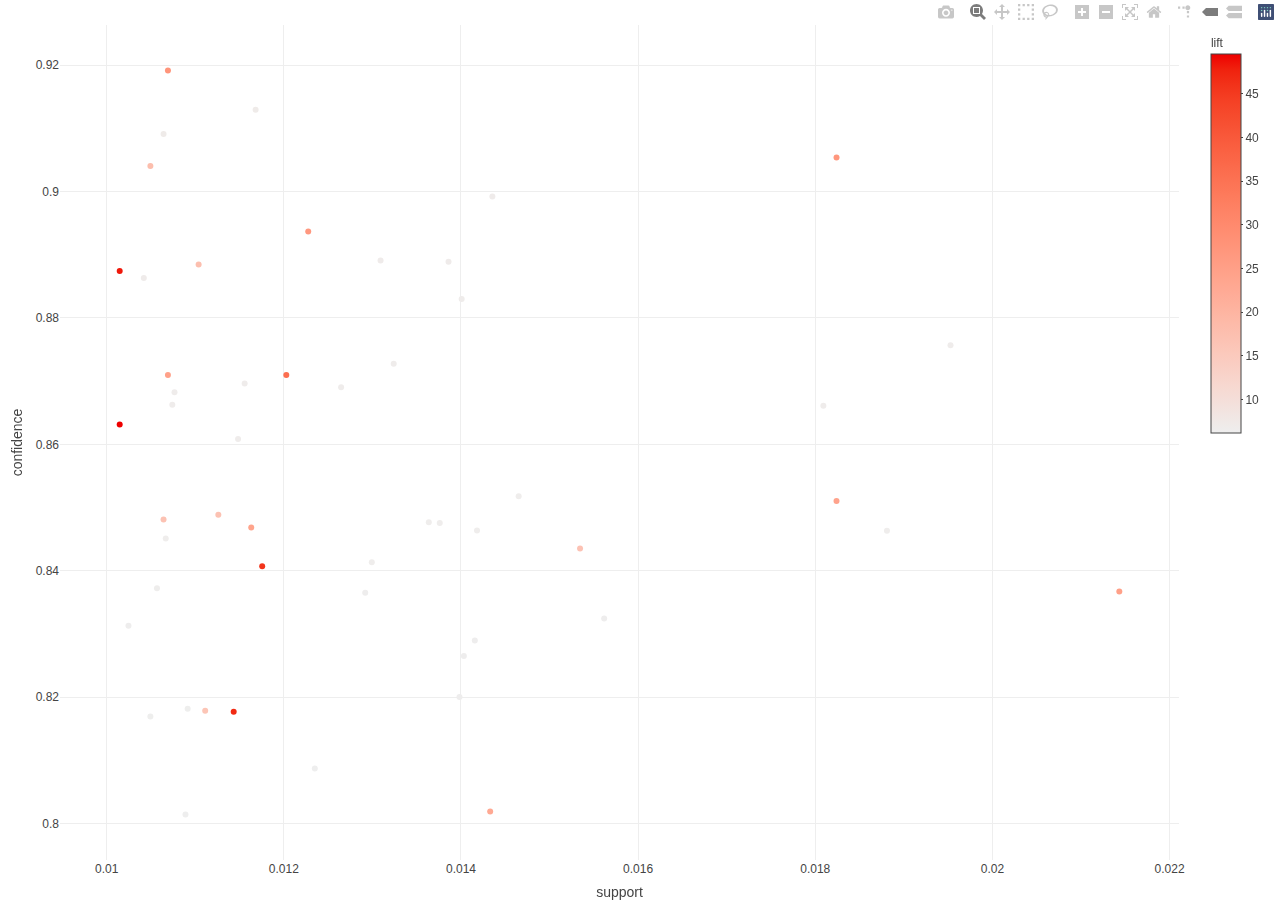
<file: CODE/static/arules.html>
<!DOCTYPE html>
<html lang="en">
<head>
<meta charset="utf-8"/>
<style>body{background-color:white;}</style>
<script src="arules_files/htmlwidgets-1.5.3/htmlwidgets.js"></script>
<script src="arules_files/plotly-binding-4.9.4.1/plotly.js"></script>
<script src="arules_files/typedarray-0.1/typedarray.min.js"></script>
<script src="arules_files/jquery-3.5.1/jquery.min.js"></script>
<link href="arules_files/crosstalk-1.1.1/css/crosstalk.css" rel="stylesheet" />
<script src="arules_files/crosstalk-1.1.1/js/crosstalk.min.js"></script>
<link href="arules_files/plotly-htmlwidgets-css-1.57.1/plotly-htmlwidgets.css" rel="stylesheet" />
<script src="arules_files/plotly-main-1.57.1/plotly-latest.min.js"></script>
  <title>plotly</title>
</head>
<body>
<div id="htmlwidget_container">
  <div id="htmlwidget-d98edd9b5100a8a4040b" style="width:100%;height:400px;" class="plotly html-widget"></div>
</div>
<script type="application/json" data-for="htmlwidget-d98edd9b5100a8a4040b">{"x":{"visdat":{"3ee8630a5820":["function () ","plotlyVisDat"]},"cur_data":"3ee8630a5820","attrs":{"3ee8630a5820":{"x":[0.0108894718606148,0.0123496510419245,0.0104934910656833,0.010914220660298,0.0139830718210167,0.0140325694203831,0.0141563134187992,0.0102460030688512,0.0156164926001089,0.0129188734346384,0.010567737464733,0.0129931198336881,0.0106667326634658,0.0188090877592437,0.0141810622184824,0.0137603326238677,0.0136365886254517,0.0146512894124635,0.0114834430530119,0.0180913725684304,0.0107409790625155,0.0107657278621987,0.0126466366381231,0.0115576894520616,0.0132406078305202,0.0195268029500569,0.0140078206206999,0.0104192446666337,0.0138593278226006,0.0130921150324209,0.0143543038162649,0.0106419838637826,0.0116814334504777,0.0111122110577637,0.0153442558035935,0.0106419838637826,0.011260703855863,0.0110379646587141,0.0104934910656833,0.0143295550165817,0.0116319358511112,0.0182398653665297,0.010691481463149,0.0214324605256645,0.0122754046428748,0.0182398653665297,0.010691481463149,0.0120279166460427,0.0117556798495273,0.0114339454536455,0.0101470078701183,0.0101470078701183],"y":[0.801457194899818,0.808752025931929,0.816955684007707,0.818181818181818,0.820029027576197,0.826530612244898,0.828985507246377,0.831325301204819,0.83245382585752,0.836538461538462,0.837254901960784,0.841346153846154,0.845098039215686,0.846325167037862,0.846381093057607,0.847560975609756,0.847692307692308,0.851798561151079,0.860853432282004,0.866113744075829,0.86626746506986,0.868263473053892,0.869047619047619,0.869646182495345,0.872756933115824,0.875693673695893,0.882995319812793,0.886315789473684,0.888888888888889,0.889075630252101,0.89922480620155,0.909090909090909,0.912959381044487,0.817850637522769,0.843537414965986,0.848126232741617,0.848880597014925,0.888446215139442,0.904051172707889,0.801939058171745,0.846846846846847,0.851039260969977,0.870967741935484,0.836714975845411,0.893693693693694,0.905405405405405,0.919148936170213,0.870967741935484,0.84070796460177,0.817699115044248,0.887445887445887,0.863157894736842],"hoverinfo":"text","text":["[44]<BR> <B>{20724,<BR>&nbsp;&nbsp;21931}<\/B><BR>&nbsp;&nbsp; => <B>{85099}<\/B> <BR><BR>support: 0.0109 <BR>confidence: 0.801 <BR>lift: 6.16","[33]<BR> <B>{22384,<BR>&nbsp;&nbsp;22386}<\/B><BR>&nbsp;&nbsp; => <B>{85099}<\/B> <BR><BR>support: 0.0123 <BR>confidence: 0.809 <BR>lift: 6.22","[36]<BR> <B>{22383,<BR>&nbsp;&nbsp;22386}<\/B><BR>&nbsp;&nbsp; => <B>{85099}<\/B> <BR><BR>support: 0.0105 <BR>confidence: 0.817 <BR>lift: 6.28","[41]<BR> <B>{20725,<BR>&nbsp;&nbsp;22411}<\/B><BR>&nbsp;&nbsp; => <B>{85099}<\/B> <BR><BR>support: 0.0109 <BR>confidence: 0.818 <BR>lift: 6.29","[18]<BR> <B>{21930,<BR>&nbsp;&nbsp;21931}<\/B><BR>&nbsp;&nbsp; => <B>{85099}<\/B> <BR><BR>support: 0.014 <BR>confidence: 0.82 <BR>lift: 6.3","[28]<BR> <B>{21929,<BR>&nbsp;&nbsp;22411}<\/B><BR>&nbsp;&nbsp; => <B>{85099}<\/B> <BR><BR>support: 0.014 <BR>confidence: 0.827 <BR>lift: 6.35","[45]<BR> <B>{20725,<BR>&nbsp;&nbsp;21931}<\/B><BR>&nbsp;&nbsp; => <B>{85099}<\/B> <BR><BR>support: 0.0142 <BR>confidence: 0.829 <BR>lift: 6.37","[42]<BR> <B>{21931,<BR>&nbsp;&nbsp;22379}<\/B><BR>&nbsp;&nbsp; => <B>{85099}<\/B> <BR><BR>support: 0.0102 <BR>confidence: 0.831 <BR>lift: 6.39","[19]<BR> <B>{21928,<BR>&nbsp;&nbsp;21929}<\/B><BR>&nbsp;&nbsp; => <B>{85099}<\/B> <BR><BR>support: 0.0156 <BR>confidence: 0.832 <BR>lift: 6.4","[9]<BR> <B>{22385,<BR>&nbsp;&nbsp;22386}<\/B><BR>&nbsp;&nbsp; => <B>{85099}<\/B> <BR><BR>support: 0.0129 <BR>confidence: 0.837 <BR>lift: 6.43","[10]<BR> <B>{22385,<BR>&nbsp;&nbsp;22411}<\/B><BR>&nbsp;&nbsp; => <B>{85099}<\/B> <BR><BR>support: 0.0106 <BR>confidence: 0.837 <BR>lift: 6.44","[11]<BR> <B>{21931,<BR>&nbsp;&nbsp;22385}<\/B><BR>&nbsp;&nbsp; => <B>{85099}<\/B> <BR><BR>support: 0.013 <BR>confidence: 0.841 <BR>lift: 6.47","[23]<BR> <B>{20712,<BR>&nbsp;&nbsp;20713}<\/B><BR>&nbsp;&nbsp; => <B>{85099}<\/B> <BR><BR>support: 0.0107 <BR>confidence: 0.845 <BR>lift: 6.5","[40]<BR> <B>{21931,<BR>&nbsp;&nbsp;22411}<\/B><BR>&nbsp;&nbsp; => <B>{85099}<\/B> <BR><BR>support: 0.0188 <BR>confidence: 0.846 <BR>lift: 6.51","[32]<BR> <B>{20712,<BR>&nbsp;&nbsp;21931}<\/B><BR>&nbsp;&nbsp; => <B>{85099}<\/B> <BR><BR>support: 0.0142 <BR>confidence: 0.846 <BR>lift: 6.51","[29]<BR> <B>{21929,<BR>&nbsp;&nbsp;21931}<\/B><BR>&nbsp;&nbsp; => <B>{85099}<\/B> <BR><BR>support: 0.0138 <BR>confidence: 0.848 <BR>lift: 6.52","[25]<BR> <B>{20713,<BR>&nbsp;&nbsp;21931}<\/B><BR>&nbsp;&nbsp; => <B>{85099}<\/B> <BR><BR>support: 0.0136 <BR>confidence: 0.848 <BR>lift: 6.52","[21]<BR> <B>{21928,<BR>&nbsp;&nbsp;22411}<\/B><BR>&nbsp;&nbsp; => <B>{85099}<\/B> <BR><BR>support: 0.0147 <BR>confidence: 0.852 <BR>lift: 6.55","[31]<BR> <B>{20712,<BR>&nbsp;&nbsp;22411}<\/B><BR>&nbsp;&nbsp; => <B>{85099}<\/B> <BR><BR>support: 0.0115 <BR>confidence: 0.861 <BR>lift: 6.62","[34]<BR> <B>{22386,<BR>&nbsp;&nbsp;22411}<\/B><BR>&nbsp;&nbsp; => <B>{85099}<\/B> <BR><BR>support: 0.0181 <BR>confidence: 0.866 <BR>lift: 6.66","[17]<BR> <B>{21930,<BR>&nbsp;&nbsp;22411}<\/B><BR>&nbsp;&nbsp; => <B>{85099}<\/B> <BR><BR>support: 0.0107 <BR>confidence: 0.866 <BR>lift: 6.66","[35]<BR> <B>{22379,<BR>&nbsp;&nbsp;22386}<\/B><BR>&nbsp;&nbsp; => <B>{85099}<\/B> <BR><BR>support: 0.0108 <BR>confidence: 0.868 <BR>lift: 6.67","[16]<BR> <B>{21930,<BR>&nbsp;&nbsp;22386}<\/B><BR>&nbsp;&nbsp; => <B>{85099}<\/B> <BR><BR>support: 0.0126 <BR>confidence: 0.869 <BR>lift: 6.68","[8]<BR> <B>{20711,<BR>&nbsp;&nbsp;21931}<\/B><BR>&nbsp;&nbsp; => <B>{85099}<\/B> <BR><BR>support: 0.0116 <BR>confidence: 0.87 <BR>lift: 6.69","[38]<BR> <B>{20725,<BR>&nbsp;&nbsp;22386}<\/B><BR>&nbsp;&nbsp; => <B>{85099}<\/B> <BR><BR>support: 0.0132 <BR>confidence: 0.873 <BR>lift: 6.71","[37]<BR> <B>{21931,<BR>&nbsp;&nbsp;22386}<\/B><BR>&nbsp;&nbsp; => <B>{85099}<\/B> <BR><BR>support: 0.0195 <BR>confidence: 0.876 <BR>lift: 6.73","[22]<BR> <B>{21928,<BR>&nbsp;&nbsp;21931}<\/B><BR>&nbsp;&nbsp; => <B>{85099}<\/B> <BR><BR>support: 0.014 <BR>confidence: 0.883 <BR>lift: 6.79","[24]<BR> <B>{20713,<BR>&nbsp;&nbsp;22386}<\/B><BR>&nbsp;&nbsp; => <B>{85099}<\/B> <BR><BR>support: 0.0104 <BR>confidence: 0.886 <BR>lift: 6.81","[27]<BR> <B>{21929,<BR>&nbsp;&nbsp;22386}<\/B><BR>&nbsp;&nbsp; => <B>{85099}<\/B> <BR><BR>support: 0.0139 <BR>confidence: 0.889 <BR>lift: 6.83","[30]<BR> <B>{20712,<BR>&nbsp;&nbsp;22386}<\/B><BR>&nbsp;&nbsp; => <B>{85099}<\/B> <BR><BR>support: 0.0131 <BR>confidence: 0.889 <BR>lift: 6.83","[20]<BR> <B>{21928,<BR>&nbsp;&nbsp;22386}<\/B><BR>&nbsp;&nbsp; => <B>{85099}<\/B> <BR><BR>support: 0.0144 <BR>confidence: 0.899 <BR>lift: 6.91","[7]<BR> <B>{20711,<BR>&nbsp;&nbsp;22386}<\/B><BR>&nbsp;&nbsp; => <B>{85099}<\/B> <BR><BR>support: 0.0106 <BR>confidence: 0.909 <BR>lift: 6.99","[48]<BR> <B>{21931,<BR>&nbsp;&nbsp;22386,<BR>&nbsp;&nbsp;22411}<\/B><BR>&nbsp;&nbsp; => <B>{85099}<\/B> <BR><BR>support: 0.0117 <BR>confidence: 0.913 <BR>lift: 7.02","[43]<BR> <B>{21212,<BR>&nbsp;&nbsp;22356}<\/B><BR>&nbsp;&nbsp; => <B>{20724}<\/B> <BR><BR>support: 0.0111 <BR>confidence: 0.818 <BR>lift: 16.2","[39]<BR> <B>{20723,<BR>&nbsp;&nbsp;22356}<\/B><BR>&nbsp;&nbsp; => <B>{20724}<\/B> <BR><BR>support: 0.0153 <BR>confidence: 0.844 <BR>lift: 16.7","[51]<BR> <B>{20719,<BR>&nbsp;&nbsp;20723,<BR>&nbsp;&nbsp;22355}<\/B><BR>&nbsp;&nbsp; => <B>{20724}<\/B> <BR><BR>support: 0.0106 <BR>confidence: 0.848 <BR>lift: 16.8","[52]<BR> <B>{20719,<BR>&nbsp;&nbsp;22355,<BR>&nbsp;&nbsp;22356}<\/B><BR>&nbsp;&nbsp; => <B>{20724}<\/B> <BR><BR>support: 0.0113 <BR>confidence: 0.849 <BR>lift: 16.8","[50]<BR> <B>{20723,<BR>&nbsp;&nbsp;22355,<BR>&nbsp;&nbsp;22356}<\/B><BR>&nbsp;&nbsp; => <B>{20724}<\/B> <BR><BR>support: 0.011 <BR>confidence: 0.888 <BR>lift: 17.6","[49]<BR> <B>{20719,<BR>&nbsp;&nbsp;20723,<BR>&nbsp;&nbsp;22356}<\/B><BR>&nbsp;&nbsp; => <B>{20724}<\/B> <BR><BR>support: 0.0105 <BR>confidence: 0.904 <BR>lift: 17.9","[26]<BR> <B>{22423,<BR>&nbsp;&nbsp;22697}<\/B><BR>&nbsp;&nbsp; => <B>{22699}<\/B> <BR><BR>support: 0.0143 <BR>confidence: 0.802 <BR>lift: 22.7","[14]<BR> <B>{22423,<BR>&nbsp;&nbsp;22698}<\/B><BR>&nbsp;&nbsp; => <B>{22699}<\/B> <BR><BR>support: 0.0116 <BR>confidence: 0.847 <BR>lift: 24","[13]<BR> <B>{22697,<BR>&nbsp;&nbsp;22698}<\/B><BR>&nbsp;&nbsp; => <B>{22699}<\/B> <BR><BR>support: 0.0182 <BR>confidence: 0.851 <BR>lift: 24.1","[47]<BR> <B>{22423,<BR>&nbsp;&nbsp;22697,<BR>&nbsp;&nbsp;22698}<\/B><BR>&nbsp;&nbsp; => <B>{22699}<\/B> <BR><BR>support: 0.0107 <BR>confidence: 0.871 <BR>lift: 24.7","[3]<BR> <B>{22698}<\/B><BR>&nbsp;&nbsp; => <B>{22697}<\/B> <BR><BR>support: 0.0214 <BR>confidence: 0.837 <BR>lift: 24.9","[15]<BR> <B>{22423,<BR>&nbsp;&nbsp;22698}<\/B><BR>&nbsp;&nbsp; => <B>{22697}<\/B> <BR><BR>support: 0.0123 <BR>confidence: 0.894 <BR>lift: 26.6","[12]<BR> <B>{22698,<BR>&nbsp;&nbsp;22699}<\/B><BR>&nbsp;&nbsp; => <B>{22697}<\/B> <BR><BR>support: 0.0182 <BR>confidence: 0.905 <BR>lift: 27","[46]<BR> <B>{22423,<BR>&nbsp;&nbsp;22698,<BR>&nbsp;&nbsp;22699}<\/B><BR>&nbsp;&nbsp; => <B>{22697}<\/B> <BR><BR>support: 0.0107 <BR>confidence: 0.919 <BR>lift: 27.4","[6]<BR> <B>{21080,<BR>&nbsp;&nbsp;21086}<\/B><BR>&nbsp;&nbsp; => <B>{21094}<\/B> <BR><BR>support: 0.012 <BR>confidence: 0.871 <BR>lift: 35.7","[1]<BR> <B>{22746}<\/B><BR>&nbsp;&nbsp; => <B>{22748}<\/B> <BR><BR>support: 0.0118 <BR>confidence: 0.841 <BR>lift: 45.7","[2]<BR> <B>{22746}<\/B><BR>&nbsp;&nbsp; => <B>{22745}<\/B> <BR><BR>support: 0.0114 <BR>confidence: 0.818 <BR>lift: 46.9","[5]<BR> <B>{22745,<BR>&nbsp;&nbsp;22746}<\/B><BR>&nbsp;&nbsp; => <B>{22748}<\/B> <BR><BR>support: 0.0101 <BR>confidence: 0.887 <BR>lift: 48.3","[4]<BR> <B>{22746,<BR>&nbsp;&nbsp;22748}<\/B><BR>&nbsp;&nbsp; => <B>{22745}<\/B> <BR><BR>support: 0.0101 <BR>confidence: 0.863 <BR>lift: 49.5"],"mode":"markers","marker":[],"color":[6.16127842791515,6.21735813542723,6.28042453729365,6.28985056039851,6.30405115834167,6.354032708974,6.3729049478305,6.39089233646916,6.39956797709265,6.43096900245873,6.43647670635987,6.46792859442688,6.49677157011968,6.50620523198856,6.50663516858555,6.51570562794669,6.51671525582485,6.54828246991448,6.6178926531177,6.65833180044292,6.65951354520791,6.67485804646415,6.68088624338624,6.6854877568316,6.7094019481503,6.73197842072988,6.78811051985458,6.8136369462469,6.83341789277862,6.8348534847729,6.91287624036907,6.98872284488723,7.01846209103569,16.1990553234044,16.7078297985861,16.7987198824303,16.8136614720515,17.5973322396688,17.9064174923701,22.7231063004821,23.9955776253111,24.1143705320848,24.679048093019,24.9140053898376,26.6106023488485,26.9593300005975,27.3685570485583,35.7282462747667,45.7195774127848,46.9317477876106,48.2612900782484,49.5408492822967],"colors":["#EEEEEEFF","#EE0000FF"],"alpha_stroke":1,"sizes":[10,100],"spans":[1,20],"type":"scatter"}},"layout":{"margin":{"b":40,"l":60,"t":25,"r":10},"xaxis":{"domain":[0,1],"automargin":true,"title":"support"},"yaxis":{"domain":[0,1],"automargin":true,"title":"confidence"},"hovermode":"closest","showlegend":false,"legend":{"yanchor":"top","y":0.5}},"source":"A","config":{"showSendToCloud":false},"data":[{"x":[0.0108894718606148,0.0123496510419245,0.0104934910656833,0.010914220660298,0.0139830718210167,0.0140325694203831,0.0141563134187992,0.0102460030688512,0.0156164926001089,0.0129188734346384,0.010567737464733,0.0129931198336881,0.0106667326634658,0.0188090877592437,0.0141810622184824,0.0137603326238677,0.0136365886254517,0.0146512894124635,0.0114834430530119,0.0180913725684304,0.0107409790625155,0.0107657278621987,0.0126466366381231,0.0115576894520616,0.0132406078305202,0.0195268029500569,0.0140078206206999,0.0104192446666337,0.0138593278226006,0.0130921150324209,0.0143543038162649,0.0106419838637826,0.0116814334504777,0.0111122110577637,0.0153442558035935,0.0106419838637826,0.011260703855863,0.0110379646587141,0.0104934910656833,0.0143295550165817,0.0116319358511112,0.0182398653665297,0.010691481463149,0.0214324605256645,0.0122754046428748,0.0182398653665297,0.010691481463149,0.0120279166460427,0.0117556798495273,0.0114339454536455,0.0101470078701183,0.0101470078701183],"y":[0.801457194899818,0.808752025931929,0.816955684007707,0.818181818181818,0.820029027576197,0.826530612244898,0.828985507246377,0.831325301204819,0.83245382585752,0.836538461538462,0.837254901960784,0.841346153846154,0.845098039215686,0.846325167037862,0.846381093057607,0.847560975609756,0.847692307692308,0.851798561151079,0.860853432282004,0.866113744075829,0.86626746506986,0.868263473053892,0.869047619047619,0.869646182495345,0.872756933115824,0.875693673695893,0.882995319812793,0.886315789473684,0.888888888888889,0.889075630252101,0.89922480620155,0.909090909090909,0.912959381044487,0.817850637522769,0.843537414965986,0.848126232741617,0.848880597014925,0.888446215139442,0.904051172707889,0.801939058171745,0.846846846846847,0.851039260969977,0.870967741935484,0.836714975845411,0.893693693693694,0.905405405405405,0.919148936170213,0.870967741935484,0.84070796460177,0.817699115044248,0.887445887445887,0.863157894736842],"hoverinfo":["text","text","text","text","text","text","text","text","text","text","text","text","text","text","text","text","text","text","text","text","text","text","text","text","text","text","text","text","text","text","text","text","text","text","text","text","text","text","text","text","text","text","text","text","text","text","text","text","text","text","text","text"],"text":["[44]<BR> <B>{20724,<BR>&nbsp;&nbsp;21931}<\/B><BR>&nbsp;&nbsp; => <B>{85099}<\/B> <BR><BR>support: 0.0109 <BR>confidence: 0.801 <BR>lift: 6.16","[33]<BR> <B>{22384,<BR>&nbsp;&nbsp;22386}<\/B><BR>&nbsp;&nbsp; => <B>{85099}<\/B> <BR><BR>support: 0.0123 <BR>confidence: 0.809 <BR>lift: 6.22","[36]<BR> <B>{22383,<BR>&nbsp;&nbsp;22386}<\/B><BR>&nbsp;&nbsp; => <B>{85099}<\/B> <BR><BR>support: 0.0105 <BR>confidence: 0.817 <BR>lift: 6.28","[41]<BR> <B>{20725,<BR>&nbsp;&nbsp;22411}<\/B><BR>&nbsp;&nbsp; => <B>{85099}<\/B> <BR><BR>support: 0.0109 <BR>confidence: 0.818 <BR>lift: 6.29","[18]<BR> <B>{21930,<BR>&nbsp;&nbsp;21931}<\/B><BR>&nbsp;&nbsp; => <B>{85099}<\/B> <BR><BR>support: 0.014 <BR>confidence: 0.82 <BR>lift: 6.3","[28]<BR> <B>{21929,<BR>&nbsp;&nbsp;22411}<\/B><BR>&nbsp;&nbsp; => <B>{85099}<\/B> <BR><BR>support: 0.014 <BR>confidence: 0.827 <BR>lift: 6.35","[45]<BR> <B>{20725,<BR>&nbsp;&nbsp;21931}<\/B><BR>&nbsp;&nbsp; => <B>{85099}<\/B> <BR><BR>support: 0.0142 <BR>confidence: 0.829 <BR>lift: 6.37","[42]<BR> <B>{21931,<BR>&nbsp;&nbsp;22379}<\/B><BR>&nbsp;&nbsp; => <B>{85099}<\/B> <BR><BR>support: 0.0102 <BR>confidence: 0.831 <BR>lift: 6.39","[19]<BR> <B>{21928,<BR>&nbsp;&nbsp;21929}<\/B><BR>&nbsp;&nbsp; => <B>{85099}<\/B> <BR><BR>support: 0.0156 <BR>confidence: 0.832 <BR>lift: 6.4","[9]<BR> <B>{22385,<BR>&nbsp;&nbsp;22386}<\/B><BR>&nbsp;&nbsp; => <B>{85099}<\/B> <BR><BR>support: 0.0129 <BR>confidence: 0.837 <BR>lift: 6.43","[10]<BR> <B>{22385,<BR>&nbsp;&nbsp;22411}<\/B><BR>&nbsp;&nbsp; => <B>{85099}<\/B> <BR><BR>support: 0.0106 <BR>confidence: 0.837 <BR>lift: 6.44","[11]<BR> <B>{21931,<BR>&nbsp;&nbsp;22385}<\/B><BR>&nbsp;&nbsp; => <B>{85099}<\/B> <BR><BR>support: 0.013 <BR>confidence: 0.841 <BR>lift: 6.47","[23]<BR> <B>{20712,<BR>&nbsp;&nbsp;20713}<\/B><BR>&nbsp;&nbsp; => <B>{85099}<\/B> <BR><BR>support: 0.0107 <BR>confidence: 0.845 <BR>lift: 6.5","[40]<BR> <B>{21931,<BR>&nbsp;&nbsp;22411}<\/B><BR>&nbsp;&nbsp; => <B>{85099}<\/B> <BR><BR>support: 0.0188 <BR>confidence: 0.846 <BR>lift: 6.51","[32]<BR> <B>{20712,<BR>&nbsp;&nbsp;21931}<\/B><BR>&nbsp;&nbsp; => <B>{85099}<\/B> <BR><BR>support: 0.0142 <BR>confidence: 0.846 <BR>lift: 6.51","[29]<BR> <B>{21929,<BR>&nbsp;&nbsp;21931}<\/B><BR>&nbsp;&nbsp; => <B>{85099}<\/B> <BR><BR>support: 0.0138 <BR>confidence: 0.848 <BR>lift: 6.52","[25]<BR> <B>{20713,<BR>&nbsp;&nbsp;21931}<\/B><BR>&nbsp;&nbsp; => <B>{85099}<\/B> <BR><BR>support: 0.0136 <BR>confidence: 0.848 <BR>lift: 6.52","[21]<BR> <B>{21928,<BR>&nbsp;&nbsp;22411}<\/B><BR>&nbsp;&nbsp; => <B>{85099}<\/B> <BR><BR>support: 0.0147 <BR>confidence: 0.852 <BR>lift: 6.55","[31]<BR> <B>{20712,<BR>&nbsp;&nbsp;22411}<\/B><BR>&nbsp;&nbsp; => <B>{85099}<\/B> <BR><BR>support: 0.0115 <BR>confidence: 0.861 <BR>lift: 6.62","[34]<BR> <B>{22386,<BR>&nbsp;&nbsp;22411}<\/B><BR>&nbsp;&nbsp; => <B>{85099}<\/B> <BR><BR>support: 0.0181 <BR>confidence: 0.866 <BR>lift: 6.66","[17]<BR> <B>{21930,<BR>&nbsp;&nbsp;22411}<\/B><BR>&nbsp;&nbsp; => <B>{85099}<\/B> <BR><BR>support: 0.0107 <BR>confidence: 0.866 <BR>lift: 6.66","[35]<BR> <B>{22379,<BR>&nbsp;&nbsp;22386}<\/B><BR>&nbsp;&nbsp; => <B>{85099}<\/B> <BR><BR>support: 0.0108 <BR>confidence: 0.868 <BR>lift: 6.67","[16]<BR> <B>{21930,<BR>&nbsp;&nbsp;22386}<\/B><BR>&nbsp;&nbsp; => <B>{85099}<\/B> <BR><BR>support: 0.0126 <BR>confidence: 0.869 <BR>lift: 6.68","[8]<BR> <B>{20711,<BR>&nbsp;&nbsp;21931}<\/B><BR>&nbsp;&nbsp; => <B>{85099}<\/B> <BR><BR>support: 0.0116 <BR>confidence: 0.87 <BR>lift: 6.69","[38]<BR> <B>{20725,<BR>&nbsp;&nbsp;22386}<\/B><BR>&nbsp;&nbsp; => <B>{85099}<\/B> <BR><BR>support: 0.0132 <BR>confidence: 0.873 <BR>lift: 6.71","[37]<BR> <B>{21931,<BR>&nbsp;&nbsp;22386}<\/B><BR>&nbsp;&nbsp; => <B>{85099}<\/B> <BR><BR>support: 0.0195 <BR>confidence: 0.876 <BR>lift: 6.73","[22]<BR> <B>{21928,<BR>&nbsp;&nbsp;21931}<\/B><BR>&nbsp;&nbsp; => <B>{85099}<\/B> <BR><BR>support: 0.014 <BR>confidence: 0.883 <BR>lift: 6.79","[24]<BR> <B>{20713,<BR>&nbsp;&nbsp;22386}<\/B><BR>&nbsp;&nbsp; => <B>{85099}<\/B> <BR><BR>support: 0.0104 <BR>confidence: 0.886 <BR>lift: 6.81","[27]<BR> <B>{21929,<BR>&nbsp;&nbsp;22386}<\/B><BR>&nbsp;&nbsp; => <B>{85099}<\/B> <BR><BR>support: 0.0139 <BR>confidence: 0.889 <BR>lift: 6.83","[30]<BR> <B>{20712,<BR>&nbsp;&nbsp;22386}<\/B><BR>&nbsp;&nbsp; => <B>{85099}<\/B> <BR><BR>support: 0.0131 <BR>confidence: 0.889 <BR>lift: 6.83","[20]<BR> <B>{21928,<BR>&nbsp;&nbsp;22386}<\/B><BR>&nbsp;&nbsp; => <B>{85099}<\/B> <BR><BR>support: 0.0144 <BR>confidence: 0.899 <BR>lift: 6.91","[7]<BR> <B>{20711,<BR>&nbsp;&nbsp;22386}<\/B><BR>&nbsp;&nbsp; => <B>{85099}<\/B> <BR><BR>support: 0.0106 <BR>confidence: 0.909 <BR>lift: 6.99","[48]<BR> <B>{21931,<BR>&nbsp;&nbsp;22386,<BR>&nbsp;&nbsp;22411}<\/B><BR>&nbsp;&nbsp; => <B>{85099}<\/B> <BR><BR>support: 0.0117 <BR>confidence: 0.913 <BR>lift: 7.02","[43]<BR> <B>{21212,<BR>&nbsp;&nbsp;22356}<\/B><BR>&nbsp;&nbsp; => <B>{20724}<\/B> <BR><BR>support: 0.0111 <BR>confidence: 0.818 <BR>lift: 16.2","[39]<BR> <B>{20723,<BR>&nbsp;&nbsp;22356}<\/B><BR>&nbsp;&nbsp; => <B>{20724}<\/B> <BR><BR>support: 0.0153 <BR>confidence: 0.844 <BR>lift: 16.7","[51]<BR> <B>{20719,<BR>&nbsp;&nbsp;20723,<BR>&nbsp;&nbsp;22355}<\/B><BR>&nbsp;&nbsp; => <B>{20724}<\/B> <BR><BR>support: 0.0106 <BR>confidence: 0.848 <BR>lift: 16.8","[52]<BR> <B>{20719,<BR>&nbsp;&nbsp;22355,<BR>&nbsp;&nbsp;22356}<\/B><BR>&nbsp;&nbsp; => <B>{20724}<\/B> <BR><BR>support: 0.0113 <BR>confidence: 0.849 <BR>lift: 16.8","[50]<BR> <B>{20723,<BR>&nbsp;&nbsp;22355,<BR>&nbsp;&nbsp;22356}<\/B><BR>&nbsp;&nbsp; => <B>{20724}<\/B> <BR><BR>support: 0.011 <BR>confidence: 0.888 <BR>lift: 17.6","[49]<BR> <B>{20719,<BR>&nbsp;&nbsp;20723,<BR>&nbsp;&nbsp;22356}<\/B><BR>&nbsp;&nbsp; => <B>{20724}<\/B> <BR><BR>support: 0.0105 <BR>confidence: 0.904 <BR>lift: 17.9","[26]<BR> <B>{22423,<BR>&nbsp;&nbsp;22697}<\/B><BR>&nbsp;&nbsp; => <B>{22699}<\/B> <BR><BR>support: 0.0143 <BR>confidence: 0.802 <BR>lift: 22.7","[14]<BR> <B>{22423,<BR>&nbsp;&nbsp;22698}<\/B><BR>&nbsp;&nbsp; => <B>{22699}<\/B> <BR><BR>support: 0.0116 <BR>confidence: 0.847 <BR>lift: 24","[13]<BR> <B>{22697,<BR>&nbsp;&nbsp;22698}<\/B><BR>&nbsp;&nbsp; => <B>{22699}<\/B> <BR><BR>support: 0.0182 <BR>confidence: 0.851 <BR>lift: 24.1","[47]<BR> <B>{22423,<BR>&nbsp;&nbsp;22697,<BR>&nbsp;&nbsp;22698}<\/B><BR>&nbsp;&nbsp; => <B>{22699}<\/B> <BR><BR>support: 0.0107 <BR>confidence: 0.871 <BR>lift: 24.7","[3]<BR> <B>{22698}<\/B><BR>&nbsp;&nbsp; => <B>{22697}<\/B> <BR><BR>support: 0.0214 <BR>confidence: 0.837 <BR>lift: 24.9","[15]<BR> <B>{22423,<BR>&nbsp;&nbsp;22698}<\/B><BR>&nbsp;&nbsp; => <B>{22697}<\/B> <BR><BR>support: 0.0123 <BR>confidence: 0.894 <BR>lift: 26.6","[12]<BR> <B>{22698,<BR>&nbsp;&nbsp;22699}<\/B><BR>&nbsp;&nbsp; => <B>{22697}<\/B> <BR><BR>support: 0.0182 <BR>confidence: 0.905 <BR>lift: 27","[46]<BR> <B>{22423,<BR>&nbsp;&nbsp;22698,<BR>&nbsp;&nbsp;22699}<\/B><BR>&nbsp;&nbsp; => <B>{22697}<\/B> <BR><BR>support: 0.0107 <BR>confidence: 0.919 <BR>lift: 27.4","[6]<BR> <B>{21080,<BR>&nbsp;&nbsp;21086}<\/B><BR>&nbsp;&nbsp; => <B>{21094}<\/B> <BR><BR>support: 0.012 <BR>confidence: 0.871 <BR>lift: 35.7","[1]<BR> <B>{22746}<\/B><BR>&nbsp;&nbsp; => <B>{22748}<\/B> <BR><BR>support: 0.0118 <BR>confidence: 0.841 <BR>lift: 45.7","[2]<BR> <B>{22746}<\/B><BR>&nbsp;&nbsp; => <B>{22745}<\/B> <BR><BR>support: 0.0114 <BR>confidence: 0.818 <BR>lift: 46.9","[5]<BR> <B>{22745,<BR>&nbsp;&nbsp;22746}<\/B><BR>&nbsp;&nbsp; => <B>{22748}<\/B> <BR><BR>support: 0.0101 <BR>confidence: 0.887 <BR>lift: 48.3","[4]<BR> <B>{22746,<BR>&nbsp;&nbsp;22748}<\/B><BR>&nbsp;&nbsp; => <B>{22745}<\/B> <BR><BR>support: 0.0101 <BR>confidence: 0.863 <BR>lift: 49.5"],"mode":"markers","type":"scatter","marker":{"colorbar":{"title":"","ticklen":2},"cmin":6.16127842791515,"cmax":49.5408492822967,"colorscale":[["0","rgba(238,238,238,1)"],["0.0416666666666667","rgba(241,231,228,1)"],["0.0833333333333333","rgba(244,223,218,1)"],["0.125","rgba(247,216,208,1)"],["0.166666666666667","rgba(249,208,198,1)"],["0.208333333333333","rgba(251,201,188,1)"],["0.25","rgba(252,193,178,1)"],["0.291666666666667","rgba(253,186,168,1)"],["0.333333333333333","rgba(254,178,158,1)"],["0.375","rgba(255,170,149,1)"],["0.416666666666667","rgba(255,163,139,1)"],["0.458333333333333","rgba(255,155,130,1)"],["0.5","rgba(255,147,120,1)"],["0.541666666666667","rgba(255,139,111,1)"],["0.583333333333333","rgba(254,131,102,1)"],["0.625","rgba(253,123,92,1)"],["0.666666666666667","rgba(252,114,83,1)"],["0.708333333333333","rgba(251,105,74,1)"],["0.75","rgba(250,96,65,1)"],["0.791666666666667","rgba(248,86,56,1)"],["0.833333333333333","rgba(246,76,46,1)"],["0.875","rgba(245,65,37,1)"],["0.916666666666667","rgba(242,51,26,1)"],["0.958333333333333","rgba(240,34,14,1)"],["1","rgba(238,0,0,1)"]],"showscale":false,"color":[6.16127842791515,6.21735813542723,6.28042453729365,6.28985056039851,6.30405115834167,6.354032708974,6.3729049478305,6.39089233646916,6.39956797709265,6.43096900245873,6.43647670635987,6.46792859442688,6.49677157011968,6.50620523198856,6.50663516858555,6.51570562794669,6.51671525582485,6.54828246991448,6.6178926531177,6.65833180044292,6.65951354520791,6.67485804646415,6.68088624338624,6.6854877568316,6.7094019481503,6.73197842072988,6.78811051985458,6.8136369462469,6.83341789277862,6.8348534847729,6.91287624036907,6.98872284488723,7.01846209103569,16.1990553234044,16.7078297985861,16.7987198824303,16.8136614720515,17.5973322396688,17.9064174923701,22.7231063004821,23.9955776253111,24.1143705320848,24.679048093019,24.9140053898376,26.6106023488485,26.9593300005975,27.3685570485583,35.7282462747667,45.7195774127848,46.9317477876106,48.2612900782484,49.5408492822967],"line":{"colorbar":{"title":"","ticklen":2},"cmin":6.16127842791515,"cmax":49.5408492822967,"colorscale":[["0","rgba(238,238,238,1)"],["0.0416666666666667","rgba(241,231,228,1)"],["0.0833333333333333","rgba(244,223,218,1)"],["0.125","rgba(247,216,208,1)"],["0.166666666666667","rgba(249,208,198,1)"],["0.208333333333333","rgba(251,201,188,1)"],["0.25","rgba(252,193,178,1)"],["0.291666666666667","rgba(253,186,168,1)"],["0.333333333333333","rgba(254,178,158,1)"],["0.375","rgba(255,170,149,1)"],["0.416666666666667","rgba(255,163,139,1)"],["0.458333333333333","rgba(255,155,130,1)"],["0.5","rgba(255,147,120,1)"],["0.541666666666667","rgba(255,139,111,1)"],["0.583333333333333","rgba(254,131,102,1)"],["0.625","rgba(253,123,92,1)"],["0.666666666666667","rgba(252,114,83,1)"],["0.708333333333333","rgba(251,105,74,1)"],["0.75","rgba(250,96,65,1)"],["0.791666666666667","rgba(248,86,56,1)"],["0.833333333333333","rgba(246,76,46,1)"],["0.875","rgba(245,65,37,1)"],["0.916666666666667","rgba(242,51,26,1)"],["0.958333333333333","rgba(240,34,14,1)"],["1","rgba(238,0,0,1)"]],"showscale":false,"color":[6.16127842791515,6.21735813542723,6.28042453729365,6.28985056039851,6.30405115834167,6.354032708974,6.3729049478305,6.39089233646916,6.39956797709265,6.43096900245873,6.43647670635987,6.46792859442688,6.49677157011968,6.50620523198856,6.50663516858555,6.51570562794669,6.51671525582485,6.54828246991448,6.6178926531177,6.65833180044292,6.65951354520791,6.67485804646415,6.68088624338624,6.6854877568316,6.7094019481503,6.73197842072988,6.78811051985458,6.8136369462469,6.83341789277862,6.8348534847729,6.91287624036907,6.98872284488723,7.01846209103569,16.1990553234044,16.7078297985861,16.7987198824303,16.8136614720515,17.5973322396688,17.9064174923701,22.7231063004821,23.9955776253111,24.1143705320848,24.679048093019,24.9140053898376,26.6106023488485,26.9593300005975,27.3685570485583,35.7282462747667,45.7195774127848,46.9317477876106,48.2612900782484,49.5408492822967]}},"xaxis":"x","yaxis":"y","frame":null},{"x":[0.0101470078701183,0.0214324605256645],"y":[0.801457194899818,0.919148936170213],"type":"scatter","mode":"markers","opacity":0,"hoverinfo":"none","showlegend":false,"marker":{"colorbar":{"title":"lift","ticklen":2,"len":0.5,"lenmode":"fraction","y":1,"yanchor":"top"},"cmin":6.16127842791515,"cmax":49.5408492822967,"colorscale":[["0","rgba(238,238,238,1)"],["0.0416666666666667","rgba(241,231,228,1)"],["0.0833333333333333","rgba(244,223,218,1)"],["0.125","rgba(247,216,208,1)"],["0.166666666666667","rgba(249,208,198,1)"],["0.208333333333333","rgba(251,201,188,1)"],["0.25","rgba(252,193,178,1)"],["0.291666666666667","rgba(253,186,168,1)"],["0.333333333333333","rgba(254,178,158,1)"],["0.375","rgba(255,170,149,1)"],["0.416666666666667","rgba(255,163,139,1)"],["0.458333333333333","rgba(255,155,130,1)"],["0.5","rgba(255,147,120,1)"],["0.541666666666667","rgba(255,139,111,1)"],["0.583333333333333","rgba(254,131,102,1)"],["0.625","rgba(253,123,92,1)"],["0.666666666666667","rgba(252,114,83,1)"],["0.708333333333333","rgba(251,105,74,1)"],["0.75","rgba(250,96,65,1)"],["0.791666666666667","rgba(248,86,56,1)"],["0.833333333333333","rgba(246,76,46,1)"],["0.875","rgba(245,65,37,1)"],["0.916666666666667","rgba(242,51,26,1)"],["0.958333333333333","rgba(240,34,14,1)"],["1","rgba(238,0,0,1)"]],"showscale":true,"color":[6.16127842791515,49.5408492822967],"line":{"color":"rgba(255,127,14,1)"}},"xaxis":"x","yaxis":"y","frame":null}],"highlight":{"on":"plotly_click","persistent":false,"dynamic":false,"selectize":false,"opacityDim":0.2,"selected":{"opacity":1},"debounce":0},"shinyEvents":["plotly_hover","plotly_click","plotly_selected","plotly_relayout","plotly_brushed","plotly_brushing","plotly_clickannotation","plotly_doubleclick","plotly_deselect","plotly_afterplot","plotly_sunburstclick"],"base_url":"https://plot.ly"},"evals":[],"jsHooks":[]}</script>
<script type="application/htmlwidget-sizing" data-for="htmlwidget-d98edd9b5100a8a4040b">{"viewer":{"width":"100%","height":400,"padding":0,"fill":true},"browser":{"width":"100%","height":400,"padding":0,"fill":true}}</script>
</body>
</html>
</file>
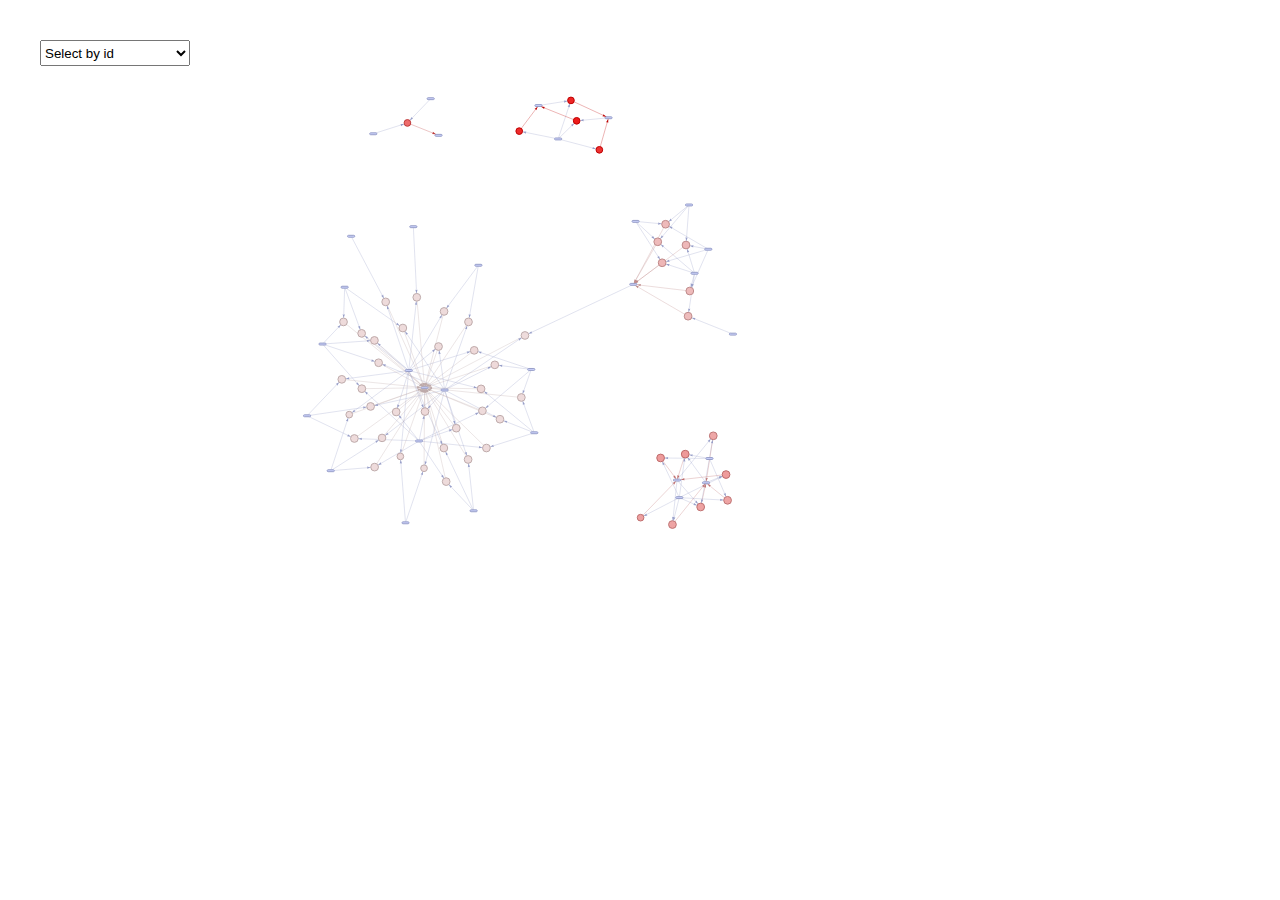
<file: CODE/static/arules_graph.html>
<!DOCTYPE html>
<html lang="en">
<head>
<meta charset="utf-8"/>
<style>body{background-color:white;}</style>
<script src="arules_graph_files/htmlwidgets-1.5.3/htmlwidgets.js"></script>
<link href="arules_graph_files/vis-9.1.0/vis-network.min.css" rel="stylesheet" />
<script src="arules_graph_files/vis-9.1.0/vis-network.min.js"></script>
<script src="arules_graph_files/visNetwork-binding-2.1.0/visNetwork.js"></script>
  <title>visNetwork</title>
</head>
<body>
<div id="htmlwidget_container">
  <div id="htmlwidget-dd96dc1904034de89356" style="width:960px;height:500px;" class="visNetwork html-widget"></div>
</div>
<script type="application/json" data-for="htmlwidget-dd96dc1904034de89356">{"x":{"nodes":{"id":[1,2,3,4,5,6,7,8,9,10,11,12,13,14,15,16,17,18,19,20,21,22,23,24,25,26,27,28,29,30,31,32,33,34,35,36,37,38,39,40,41,42,43,44,45,46,47,48,49,50,51,52,53,54,55,56,57,58,59,60,61,62,63,64,65,66,67,68,69,70,71,72,73,74,75,76,77,78,79,80,81,82,83],"label":["22746","22698","22748","22745","21080","21086","20711","22386","21931","22385","22411","22699","22697","22423","21930","21928","21929","20712","20713","22384","22379","22383","20725","20723","22356","21212","20724","20719","22355","21094","85099","rule 1","rule 2","rule 3","rule 4","rule 5","rule 6","rule 7","rule 8","rule 9","rule 10","rule 11","rule 12","rule 13","rule 14","rule 15","rule 16","rule 17","rule 18","rule 19","rule 20","rule 21","rule 22","rule 23","rule 24","rule 25","rule 26","rule 27","rule 28","rule 29","rule 30","rule 31","rule 32","rule 33","rule 34","rule 35","rule 36","rule 37","rule 38","rule 39","rule 40","rule 41","rule 42","rule 43","rule 44","rule 45","rule 46","rule 47","rule 48","rule 49","rule 50","rule 51","rule 52"],"group":["item","item","item","item","item","item","item","item","item","item","item","item","item","item","item","item","item","item","item","item","item","item","item","item","item","item","item","item","item","item","item","rule","rule","rule","rule","rule","rule","rule","rule","rule","rule","rule","rule","rule","rule","rule","rule","rule","rule","rule","rule","rule","rule","rule","rule","rule","rule","rule","rule","rule","rule","rule","rule","rule","rule","rule","rule","rule","rule","rule","rule","rule","rule","rule","rule","rule","rule","rule","rule","rule","rule","rule","rule"],"value":[1,1,1,1,1,1,1,1,1,1,1,1,1,1,1,1,1,1,1,1,1,1,1,1,1,1,1,1,1,1,1,15.1118421052631,12.2894736842105,100,1,1,17.5,5.34210526315789,13.375,25.3157894736842,4.69078947368421,25.9671052631579,71.9934210526316,71.9934210526316,14.0263157894737,19.6710526315789,22.9276315789474,6.21052631578947,34.6513157894737,48.9802631578947,37.9078947368421,40.5131578947368,34.8684210526316,5.55921052631579,3.38815789473683,31.6118421052632,37.6907894736842,33.5657894736842,35.0855263157895,32.6973684210526,26.8355263157895,12.7236842105263,36.3881578947368,20.3223684210526,70.6907894736842,6.42763157894736,4.03947368421051,83.2828947368421,28.1381578947368,46.5921052631579,76.9868421052632,7.73026315789472,1.86842105263158,9.46710526315789,7.51315789473683,36.1710526315789,5.77631578947368,5.77631578947368,14.4605263157895,4.03947368421051,8.81578947368421,5.34210526315789,10.7697368421053],"color":["#CBD2FC","#CBD2FC","#CBD2FC","#CBD2FC","#CBD2FC","#CBD2FC","#CBD2FC","#CBD2FC","#CBD2FC","#CBD2FC","#CBD2FC","#CBD2FC","#CBD2FC","#CBD2FC","#CBD2FC","#CBD2FC","#CBD2FC","#CBD2FC","#CBD2FC","#CBD2FC","#CBD2FC","#CBD2FC","#CBD2FC","#CBD2FC","#CBD2FC","#CBD2FC","#CBD2FC","#CBD2FC","#CBD2FC","#CBD2FC","#CBD2FC","#EE3131","#EE2B2B","#EEA0A0","#EE1B1B","#EE2525","#EE6C6C","#EED9D9","#EEDBDB","#EEDBDB","#EEDBDB","#EEDBDB","#EE9B9B","#EEA4A4","#EEA4A4","#EE9B9B","#EEDBDB","#EEDBDB","#EEDBDB","#EEDBDB","#EED9D9","#EEDBDB","#EED9D9","#EEDBDB","#EED9D9","#EEDBDB","#EEA7A7","#EED9D9","#EEDBDB","#EEDBDB","#EED9D9","#EEDBDB","#EEDBDB","#EEDBDB","#EEDBDB","#EEDBDB","#EEDBDB","#EEDBDB","#EEDBDB","#EEBABA","#EEDBDB","#EEDBDB","#EEDBDB","#EEBCBC","#EEDCDC","#EEDBDB","#EE9999","#EEA2A2","#EED9D9","#EEB7B7","#EEB8B8","#EEBABA","#EEBABA"],"title":["22746","22698","22748","22745","21080","21086","20711","22386","21931","22385","22411","22699","22697","22423","21930","21928","21929","20712","20713","22384","22379","22383","20725","20723","22356","21212","20724","20719","22355","21094","85099","<B>[1]<\/B><BR><B>{22746}<\/B><BR>&nbsp;&nbsp; => <B>{22748}<\/B><BR><BR>support = 0.0118<BR>confidence = 0.841<BR>coverage = 0.014<BR>lift = 45.7<BR>count = 475<BR>order = 2","<B>[2]<\/B><BR><B>{22746}<\/B><BR>&nbsp;&nbsp; => <B>{22745}<\/B><BR><BR>support = 0.0114<BR>confidence = 0.818<BR>coverage = 0.014<BR>lift = 46.9<BR>count = 462<BR>order = 2","<B>[3]<\/B><BR><B>{22698}<\/B><BR>&nbsp;&nbsp; => <B>{22697}<\/B><BR><BR>support = 0.0214<BR>confidence = 0.837<BR>coverage = 0.0256<BR>lift = 24.9<BR>count = 866<BR>order = 2","<B>[4]<\/B><BR><B>{22746,<BR>&nbsp;&nbsp;22748}<\/B><BR>&nbsp;&nbsp; => <B>{22745}<\/B><BR><BR>support = 0.0101<BR>confidence = 0.863<BR>coverage = 0.0118<BR>lift = 49.5<BR>count = 410<BR>order = 3","<B>[5]<\/B><BR><B>{22745,<BR>&nbsp;&nbsp;22746}<\/B><BR>&nbsp;&nbsp; => <B>{22748}<\/B><BR><BR>support = 0.0101<BR>confidence = 0.887<BR>coverage = 0.0114<BR>lift = 48.3<BR>count = 410<BR>order = 3","<B>[6]<\/B><BR><B>{21080,<BR>&nbsp;&nbsp;21086}<\/B><BR>&nbsp;&nbsp; => <B>{21094}<\/B><BR><BR>support = 0.012<BR>confidence = 0.871<BR>coverage = 0.0138<BR>lift = 35.7<BR>count = 486<BR>order = 3","<B>[7]<\/B><BR><B>{20711,<BR>&nbsp;&nbsp;22386}<\/B><BR>&nbsp;&nbsp; => <B>{85099}<\/B><BR><BR>support = 0.0106<BR>confidence = 0.909<BR>coverage = 0.0117<BR>lift = 6.99<BR>count = 430<BR>order = 3","<B>[8]<\/B><BR><B>{20711,<BR>&nbsp;&nbsp;21931}<\/B><BR>&nbsp;&nbsp; => <B>{85099}<\/B><BR><BR>support = 0.0116<BR>confidence = 0.87<BR>coverage = 0.0133<BR>lift = 6.69<BR>count = 467<BR>order = 3","<B>[9]<\/B><BR><B>{22385,<BR>&nbsp;&nbsp;22386}<\/B><BR>&nbsp;&nbsp; => <B>{85099}<\/B><BR><BR>support = 0.0129<BR>confidence = 0.837<BR>coverage = 0.0154<BR>lift = 6.43<BR>count = 522<BR>order = 3","<B>[10]<\/B><BR><B>{22385,<BR>&nbsp;&nbsp;22411}<\/B><BR>&nbsp;&nbsp; => <B>{85099}<\/B><BR><BR>support = 0.0106<BR>confidence = 0.837<BR>coverage = 0.0126<BR>lift = 6.44<BR>count = 427<BR>order = 3","<B>[11]<\/B><BR><B>{21931,<BR>&nbsp;&nbsp;22385}<\/B><BR>&nbsp;&nbsp; => <B>{85099}<\/B><BR><BR>support = 0.013<BR>confidence = 0.841<BR>coverage = 0.0154<BR>lift = 6.47<BR>count = 525<BR>order = 3","<B>[12]<\/B><BR><B>{22698,<BR>&nbsp;&nbsp;22699}<\/B><BR>&nbsp;&nbsp; => <B>{22697}<\/B><BR><BR>support = 0.0182<BR>confidence = 0.905<BR>coverage = 0.0201<BR>lift = 27<BR>count = 737<BR>order = 3","<B>[13]<\/B><BR><B>{22697,<BR>&nbsp;&nbsp;22698}<\/B><BR>&nbsp;&nbsp; => <B>{22699}<\/B><BR><BR>support = 0.0182<BR>confidence = 0.851<BR>coverage = 0.0214<BR>lift = 24.1<BR>count = 737<BR>order = 3","<B>[14]<\/B><BR><B>{22423,<BR>&nbsp;&nbsp;22698}<\/B><BR>&nbsp;&nbsp; => <B>{22699}<\/B><BR><BR>support = 0.0116<BR>confidence = 0.847<BR>coverage = 0.0137<BR>lift = 24<BR>count = 470<BR>order = 3","<B>[15]<\/B><BR><B>{22423,<BR>&nbsp;&nbsp;22698}<\/B><BR>&nbsp;&nbsp; => <B>{22697}<\/B><BR><BR>support = 0.0123<BR>confidence = 0.894<BR>coverage = 0.0137<BR>lift = 26.6<BR>count = 496<BR>order = 3","<B>[16]<\/B><BR><B>{21930,<BR>&nbsp;&nbsp;22386}<\/B><BR>&nbsp;&nbsp; => <B>{85099}<\/B><BR><BR>support = 0.0126<BR>confidence = 0.869<BR>coverage = 0.0146<BR>lift = 6.68<BR>count = 511<BR>order = 3","<B>[17]<\/B><BR><B>{21930,<BR>&nbsp;&nbsp;22411}<\/B><BR>&nbsp;&nbsp; => <B>{85099}<\/B><BR><BR>support = 0.0107<BR>confidence = 0.866<BR>coverage = 0.0124<BR>lift = 6.66<BR>count = 434<BR>order = 3","<B>[18]<\/B><BR><B>{21930,<BR>&nbsp;&nbsp;21931}<\/B><BR>&nbsp;&nbsp; => <B>{85099}<\/B><BR><BR>support = 0.014<BR>confidence = 0.82<BR>coverage = 0.0171<BR>lift = 6.3<BR>count = 565<BR>order = 3","<B>[19]<\/B><BR><B>{21928,<BR>&nbsp;&nbsp;21929}<\/B><BR>&nbsp;&nbsp; => <B>{85099}<\/B><BR><BR>support = 0.0156<BR>confidence = 0.832<BR>coverage = 0.0188<BR>lift = 6.4<BR>count = 631<BR>order = 3","<B>[20]<\/B><BR><B>{21928,<BR>&nbsp;&nbsp;22386}<\/B><BR>&nbsp;&nbsp; => <B>{85099}<\/B><BR><BR>support = 0.0144<BR>confidence = 0.899<BR>coverage = 0.016<BR>lift = 6.91<BR>count = 580<BR>order = 3","<B>[21]<\/B><BR><B>{21928,<BR>&nbsp;&nbsp;22411}<\/B><BR>&nbsp;&nbsp; => <B>{85099}<\/B><BR><BR>support = 0.0147<BR>confidence = 0.852<BR>coverage = 0.0172<BR>lift = 6.55<BR>count = 592<BR>order = 3","<B>[22]<\/B><BR><B>{21928,<BR>&nbsp;&nbsp;21931}<\/B><BR>&nbsp;&nbsp; => <B>{85099}<\/B><BR><BR>support = 0.014<BR>confidence = 0.883<BR>coverage = 0.0159<BR>lift = 6.79<BR>count = 566<BR>order = 3","<B>[23]<\/B><BR><B>{20712,<BR>&nbsp;&nbsp;20713}<\/B><BR>&nbsp;&nbsp; => <B>{85099}<\/B><BR><BR>support = 0.0107<BR>confidence = 0.845<BR>coverage = 0.0126<BR>lift = 6.5<BR>count = 431<BR>order = 3","<B>[24]<\/B><BR><B>{20713,<BR>&nbsp;&nbsp;22386}<\/B><BR>&nbsp;&nbsp; => <B>{85099}<\/B><BR><BR>support = 0.0104<BR>confidence = 0.886<BR>coverage = 0.0118<BR>lift = 6.81<BR>count = 421<BR>order = 3","<B>[25]<\/B><BR><B>{20713,<BR>&nbsp;&nbsp;21931}<\/B><BR>&nbsp;&nbsp; => <B>{85099}<\/B><BR><BR>support = 0.0136<BR>confidence = 0.848<BR>coverage = 0.0161<BR>lift = 6.52<BR>count = 551<BR>order = 3","<B>[26]<\/B><BR><B>{22423,<BR>&nbsp;&nbsp;22697}<\/B><BR>&nbsp;&nbsp; => <B>{22699}<\/B><BR><BR>support = 0.0143<BR>confidence = 0.802<BR>coverage = 0.0179<BR>lift = 22.7<BR>count = 579<BR>order = 3","<B>[27]<\/B><BR><B>{21929,<BR>&nbsp;&nbsp;22386}<\/B><BR>&nbsp;&nbsp; => <B>{85099}<\/B><BR><BR>support = 0.0139<BR>confidence = 0.889<BR>coverage = 0.0156<BR>lift = 6.83<BR>count = 560<BR>order = 3","<B>[28]<\/B><BR><B>{21929,<BR>&nbsp;&nbsp;22411}<\/B><BR>&nbsp;&nbsp; => <B>{85099}<\/B><BR><BR>support = 0.014<BR>confidence = 0.827<BR>coverage = 0.017<BR>lift = 6.35<BR>count = 567<BR>order = 3","<B>[29]<\/B><BR><B>{21929,<BR>&nbsp;&nbsp;21931}<\/B><BR>&nbsp;&nbsp; => <B>{85099}<\/B><BR><BR>support = 0.0138<BR>confidence = 0.848<BR>coverage = 0.0162<BR>lift = 6.52<BR>count = 556<BR>order = 3","<B>[30]<\/B><BR><B>{20712,<BR>&nbsp;&nbsp;22386}<\/B><BR>&nbsp;&nbsp; => <B>{85099}<\/B><BR><BR>support = 0.0131<BR>confidence = 0.889<BR>coverage = 0.0147<BR>lift = 6.83<BR>count = 529<BR>order = 3","<B>[31]<\/B><BR><B>{20712,<BR>&nbsp;&nbsp;22411}<\/B><BR>&nbsp;&nbsp; => <B>{85099}<\/B><BR><BR>support = 0.0115<BR>confidence = 0.861<BR>coverage = 0.0133<BR>lift = 6.62<BR>count = 464<BR>order = 3","<B>[32]<\/B><BR><B>{20712,<BR>&nbsp;&nbsp;21931}<\/B><BR>&nbsp;&nbsp; => <B>{85099}<\/B><BR><BR>support = 0.0142<BR>confidence = 0.846<BR>coverage = 0.0168<BR>lift = 6.51<BR>count = 573<BR>order = 3","<B>[33]<\/B><BR><B>{22384,<BR>&nbsp;&nbsp;22386}<\/B><BR>&nbsp;&nbsp; => <B>{85099}<\/B><BR><BR>support = 0.0123<BR>confidence = 0.809<BR>coverage = 0.0153<BR>lift = 6.22<BR>count = 499<BR>order = 3","<B>[34]<\/B><BR><B>{22386,<BR>&nbsp;&nbsp;22411}<\/B><BR>&nbsp;&nbsp; => <B>{85099}<\/B><BR><BR>support = 0.0181<BR>confidence = 0.866<BR>coverage = 0.0209<BR>lift = 6.66<BR>count = 731<BR>order = 3","<B>[35]<\/B><BR><B>{22379,<BR>&nbsp;&nbsp;22386}<\/B><BR>&nbsp;&nbsp; => <B>{85099}<\/B><BR><BR>support = 0.0108<BR>confidence = 0.868<BR>coverage = 0.0124<BR>lift = 6.67<BR>count = 435<BR>order = 3","<B>[36]<\/B><BR><B>{22383,<BR>&nbsp;&nbsp;22386}<\/B><BR>&nbsp;&nbsp; => <B>{85099}<\/B><BR><BR>support = 0.0105<BR>confidence = 0.817<BR>coverage = 0.0128<BR>lift = 6.28<BR>count = 424<BR>order = 3","<B>[37]<\/B><BR><B>{21931,<BR>&nbsp;&nbsp;22386}<\/B><BR>&nbsp;&nbsp; => <B>{85099}<\/B><BR><BR>support = 0.0195<BR>confidence = 0.876<BR>coverage = 0.0223<BR>lift = 6.73<BR>count = 789<BR>order = 3","<B>[38]<\/B><BR><B>{20725,<BR>&nbsp;&nbsp;22386}<\/B><BR>&nbsp;&nbsp; => <B>{85099}<\/B><BR><BR>support = 0.0132<BR>confidence = 0.873<BR>coverage = 0.0152<BR>lift = 6.71<BR>count = 535<BR>order = 3","<B>[39]<\/B><BR><B>{20723,<BR>&nbsp;&nbsp;22356}<\/B><BR>&nbsp;&nbsp; => <B>{20724}<\/B><BR><BR>support = 0.0153<BR>confidence = 0.844<BR>coverage = 0.0182<BR>lift = 16.7<BR>count = 620<BR>order = 3","<B>[40]<\/B><BR><B>{21931,<BR>&nbsp;&nbsp;22411}<\/B><BR>&nbsp;&nbsp; => <B>{85099}<\/B><BR><BR>support = 0.0188<BR>confidence = 0.846<BR>coverage = 0.0222<BR>lift = 6.51<BR>count = 760<BR>order = 3","<B>[41]<\/B><BR><B>{20725,<BR>&nbsp;&nbsp;22411}<\/B><BR>&nbsp;&nbsp; => <B>{85099}<\/B><BR><BR>support = 0.0109<BR>confidence = 0.818<BR>coverage = 0.0133<BR>lift = 6.29<BR>count = 441<BR>order = 3","<B>[42]<\/B><BR><B>{21931,<BR>&nbsp;&nbsp;22379}<\/B><BR>&nbsp;&nbsp; => <B>{85099}<\/B><BR><BR>support = 0.0102<BR>confidence = 0.831<BR>coverage = 0.0123<BR>lift = 6.39<BR>count = 414<BR>order = 3","<B>[43]<\/B><BR><B>{21212,<BR>&nbsp;&nbsp;22356}<\/B><BR>&nbsp;&nbsp; => <B>{20724}<\/B><BR><BR>support = 0.0111<BR>confidence = 0.818<BR>coverage = 0.0136<BR>lift = 16.2<BR>count = 449<BR>order = 3","<B>[44]<\/B><BR><B>{20724,<BR>&nbsp;&nbsp;21931}<\/B><BR>&nbsp;&nbsp; => <B>{85099}<\/B><BR><BR>support = 0.0109<BR>confidence = 0.801<BR>coverage = 0.0136<BR>lift = 6.16<BR>count = 440<BR>order = 3","<B>[45]<\/B><BR><B>{20725,<BR>&nbsp;&nbsp;21931}<\/B><BR>&nbsp;&nbsp; => <B>{85099}<\/B><BR><BR>support = 0.0142<BR>confidence = 0.829<BR>coverage = 0.0171<BR>lift = 6.37<BR>count = 572<BR>order = 3","<B>[46]<\/B><BR><B>{22423,<BR>&nbsp;&nbsp;22698,<BR>&nbsp;&nbsp;22699}<\/B><BR>&nbsp;&nbsp; => <B>{22697}<\/B><BR><BR>support = 0.0107<BR>confidence = 0.919<BR>coverage = 0.0116<BR>lift = 27.4<BR>count = 432<BR>order = 4","<B>[47]<\/B><BR><B>{22423,<BR>&nbsp;&nbsp;22697,<BR>&nbsp;&nbsp;22698}<\/B><BR>&nbsp;&nbsp; => <B>{22699}<\/B><BR><BR>support = 0.0107<BR>confidence = 0.871<BR>coverage = 0.0123<BR>lift = 24.7<BR>count = 432<BR>order = 4","<B>[48]<\/B><BR><B>{21931,<BR>&nbsp;&nbsp;22386,<BR>&nbsp;&nbsp;22411}<\/B><BR>&nbsp;&nbsp; => <B>{85099}<\/B><BR><BR>support = 0.0117<BR>confidence = 0.913<BR>coverage = 0.0128<BR>lift = 7.02<BR>count = 472<BR>order = 4","<B>[49]<\/B><BR><B>{20719,<BR>&nbsp;&nbsp;20723,<BR>&nbsp;&nbsp;22356}<\/B><BR>&nbsp;&nbsp; => <B>{20724}<\/B><BR><BR>support = 0.0105<BR>confidence = 0.904<BR>coverage = 0.0116<BR>lift = 17.9<BR>count = 424<BR>order = 4","<B>[50]<\/B><BR><B>{20723,<BR>&nbsp;&nbsp;22355,<BR>&nbsp;&nbsp;22356}<\/B><BR>&nbsp;&nbsp; => <B>{20724}<\/B><BR><BR>support = 0.011<BR>confidence = 0.888<BR>coverage = 0.0124<BR>lift = 17.6<BR>count = 446<BR>order = 4","<B>[51]<\/B><BR><B>{20719,<BR>&nbsp;&nbsp;20723,<BR>&nbsp;&nbsp;22355}<\/B><BR>&nbsp;&nbsp; => <B>{20724}<\/B><BR><BR>support = 0.0106<BR>confidence = 0.848<BR>coverage = 0.0125<BR>lift = 16.8<BR>count = 430<BR>order = 4","<B>[52]<\/B><BR><B>{20719,<BR>&nbsp;&nbsp;22355,<BR>&nbsp;&nbsp;22356}<\/B><BR>&nbsp;&nbsp; => <B>{20724}<\/B><BR><BR>support = 0.0113<BR>confidence = 0.849<BR>coverage = 0.0133<BR>lift = 16.8<BR>count = 455<BR>order = 4"],"shape":["box","box","box","box","box","box","box","box","box","box","box","box","box","box","box","box","box","box","box","box","box","box","box","box","box","box","box","box","box","box","box","circle","circle","circle","circle","circle","circle","circle","circle","circle","circle","circle","circle","circle","circle","circle","circle","circle","circle","circle","circle","circle","circle","circle","circle","circle","circle","circle","circle","circle","circle","circle","circle","circle","circle","circle","circle","circle","circle","circle","circle","circle","circle","circle","circle","circle","circle","circle","circle","circle","circle","circle","circle"],"x":[0.179304968393798,0.748845336672918,0.415997471647177,0.0869368063168778,-0.419467886773947,-0.689253391405705,-0.537833736782367,-0.522550787771853,-0.354324592775541,-0.888812025620178,-0.474735349907449,0.873793264663724,0.737554675571797,0.890056157791377,-0.218249188436284,0.0533632503722306,0.0679300753791097,-0.92741593401778,-0.823307264203019,-0.501320278014606,-0.196061679089932,-0.793340080374943,-1,0.884876227335502,0.820240579201611,1,0.532668177434766,0.543047593650792,0.793814217946052,-0.383322862141688,-0.447975204876473,0.373509868548396,-0.00389137911559956,0.566402391886754,0.266860781756137,0.239764387644934,-0.529165162577817,-0.562443924210615,-0.451450397872573,-0.802129663751083,-0.682651398887862,-0.648292580455553,0.968216809663747,0.716636145408264,0.975067218752779,0.660637919037884,-0.357594067875202,-0.347456857872818,-0.244243902618666,0.00629433883006825,-0.215089535638337,-0.17677618612738,-0.118532730755119,-0.829302323196577,-0.744219443628483,-0.550794581054722,0.90771045800791,-0.183531164311594,-0.158069591530073,-0.0946298339121895,-0.683605006312538,-0.742878844802,-0.664702373109321,-0.48482344351522,-0.58174978445305,-0.356753081814067,-0.631389721793406,-0.383130903510457,-0.836897341813631,0.798049830441403,-0.299653702200815,-0.777941915986793,-0.242683115012197,0.789766541633864,0.0239836985538242,-0.702179254651771,0.776688360478719,0.849189297418176,-0.446214295625943,0.668230471309202,0.779924124802175,0.683864864234259,0.646847694330675],"y":[-0.810966899490851,0.873730725602569,-0.910621620112662,-0.968021907704927,-1,-0.835237933117637,0.991806089909013,0.276897878220058,0.368877074067494,0.747989885415432,0.607807278123678,0.80415809965054,0.791425854970586,0.690369381886965,0.935770397933809,0.271618637299371,0.569248073318545,0.153157374737833,-0.114920672732144,-0.398664123096365,-0.218414640135121,-0.354018374277277,0.489219451165961,-0.293743735406715,-0.180350280956598,0.106245305613086,-0.128721030337376,-0.423852249939895,-0.501465593657356,-0.827923326352324,0.357984632122746,-0.760423292653783,-0.847559717608929,0.967982686174421,-0.896166419276191,-0.991897848897563,-0.886877737726528,0.680681394688039,0.735886846341497,0.484298384631315,0.730724319530534,0.593191844976031,0.765601548299434,1,0.886195600115337,0.687159489861009,0.641382240425605,0.798954232736419,0.694565076298793,0.404015895835129,0.182180501233867,0.466011872974956,0.25027323189487,0.0487196538754935,0.102991473139852,0.0775659843326653,0.583608649675193,0.362867089677883,0.640852170380736,0.505438481412078,0.135686720005111,0.361961279492413,0.240752775872689,-0.0676536095329173,0.471511817856352,-0.00135470879740018,-0.0457708288410663,0.164419410926909,0.318428776183777,-0.096985951434884,0.547880382546658,0.596591179803694,0.049052232809774,0.0221419058238574,0.11265071191987,0.446035048003694,0.669759614670634,0.91743648147703,0.469832443685565,-0.229391473125485,-0.313090120033055,-0.410710969855509,-0.328202671081718]},"edges":{"from":[1,1,2,1,3,4,1,5,6,7,8,7,9,10,8,10,11,9,10,2,12,13,2,14,2,14,2,15,8,15,11,15,9,16,17,16,8,16,11,16,9,18,19,19,8,19,9,14,13,17,8,17,11,17,9,18,8,18,11,18,9,20,8,8,11,21,8,22,8,9,8,23,8,24,25,9,11,23,11,9,21,26,25,27,9,23,9,14,2,12,14,13,2,9,8,11,28,24,25,24,29,25,28,24,29,28,29,25,32,33,34,35,36,37,38,39,40,41,42,43,44,45,46,47,48,49,50,51,52,53,54,55,56,57,58,59,60,61,62,63,64,65,66,67,68,69,70,71,72,73,74,75,76,77,78,79,80,81,82,83],"to":[32,33,34,35,35,36,36,37,37,38,38,39,39,40,40,41,41,42,42,43,43,44,44,45,45,46,46,47,47,48,48,49,49,50,50,51,51,52,52,53,53,54,54,55,55,56,56,57,57,58,58,59,59,60,60,61,61,62,62,63,63,64,64,65,65,66,66,67,67,68,68,69,69,70,70,71,71,72,72,73,73,74,74,75,75,76,76,77,77,77,78,78,78,79,79,79,80,80,80,81,81,81,82,82,82,83,83,83,3,4,13,4,3,30,31,31,31,31,31,13,12,12,13,31,31,31,31,31,31,31,31,31,31,12,31,31,31,31,31,31,31,31,31,31,31,31,27,31,31,31,27,31,31,13,12,31,27,27,27,27],"arrows":["to","to","to","to","to","to","to","to","to","to","to","to","to","to","to","to","to","to","to","to","to","to","to","to","to","to","to","to","to","to","to","to","to","to","to","to","to","to","to","to","to","to","to","to","to","to","to","to","to","to","to","to","to","to","to","to","to","to","to","to","to","to","to","to","to","to","to","to","to","to","to","to","to","to","to","to","to","to","to","to","to","to","to","to","to","to","to","to","to","to","to","to","to","to","to","to","to","to","to","to","to","to","to","to","to","to","to","to","to","to","to","to","to","to","to","to","to","to","to","to","to","to","to","to","to","to","to","to","to","to","to","to","to","to","to","to","to","to","to","to","to","to","to","to","to","to","to","to","to","to","to","to","to","to","to","to","to","to","to","to"]},"nodesToDataframe":true,"edgesToDataframe":true,"options":{"width":"100%","height":"100%","nodes":{"shape":"dot","scaling":{"label":{"enabled":true}},"physics":false},"manipulation":{"enabled":false},"edges":{"smooth":false},"physics":{"stabilization":false},"interaction":{"hover":true,"zoomSpeed":1}},"groups":["item","rule"],"width":null,"height":null,"idselection":{"enabled":true,"style":"width: 150px; height: 26px","useLabels":true,"main":"Select by id"},"byselection":{"enabled":false,"style":"width: 150px; height: 26px","multiple":false,"hideColor":"rgba(200,200,200,0.5)","highlight":false},"main":null,"submain":null,"footer":null,"background":"rgba(0, 0, 0, 0)","igraphlayout":{"type":"square"},"tooltipStay":300,"tooltipStyle":"position: fixed;visibility:hidden;padding: 5px;white-space: nowrap;font-family: verdana;font-size:14px;font-color:#000000;background-color: #f5f4ed;-moz-border-radius: 3px;-webkit-border-radius: 3px;border-radius: 3px;border: 1px solid #808074;box-shadow: 3px 3px 10px rgba(0, 0, 0, 0.2);","highlight":{"enabled":true,"hoverNearest":true,"degree":1,"algorithm":"all","hideColor":"rgba(200,200,200,0.5)","labelOnly":true},"collapse":{"enabled":false,"fit":false,"resetHighlight":true,"clusterOptions":null,"keepCoord":true,"labelSuffix":"(cluster)"}},"evals":[],"jsHooks":[]}</script>
<script type="application/htmlwidget-sizing" data-for="htmlwidget-dd96dc1904034de89356">{"viewer":{"width":450,"height":350,"padding":15,"fill":true},"browser":{"width":960,"height":500,"padding":40,"fill":false}}</script>
</body>
</html>
</file>
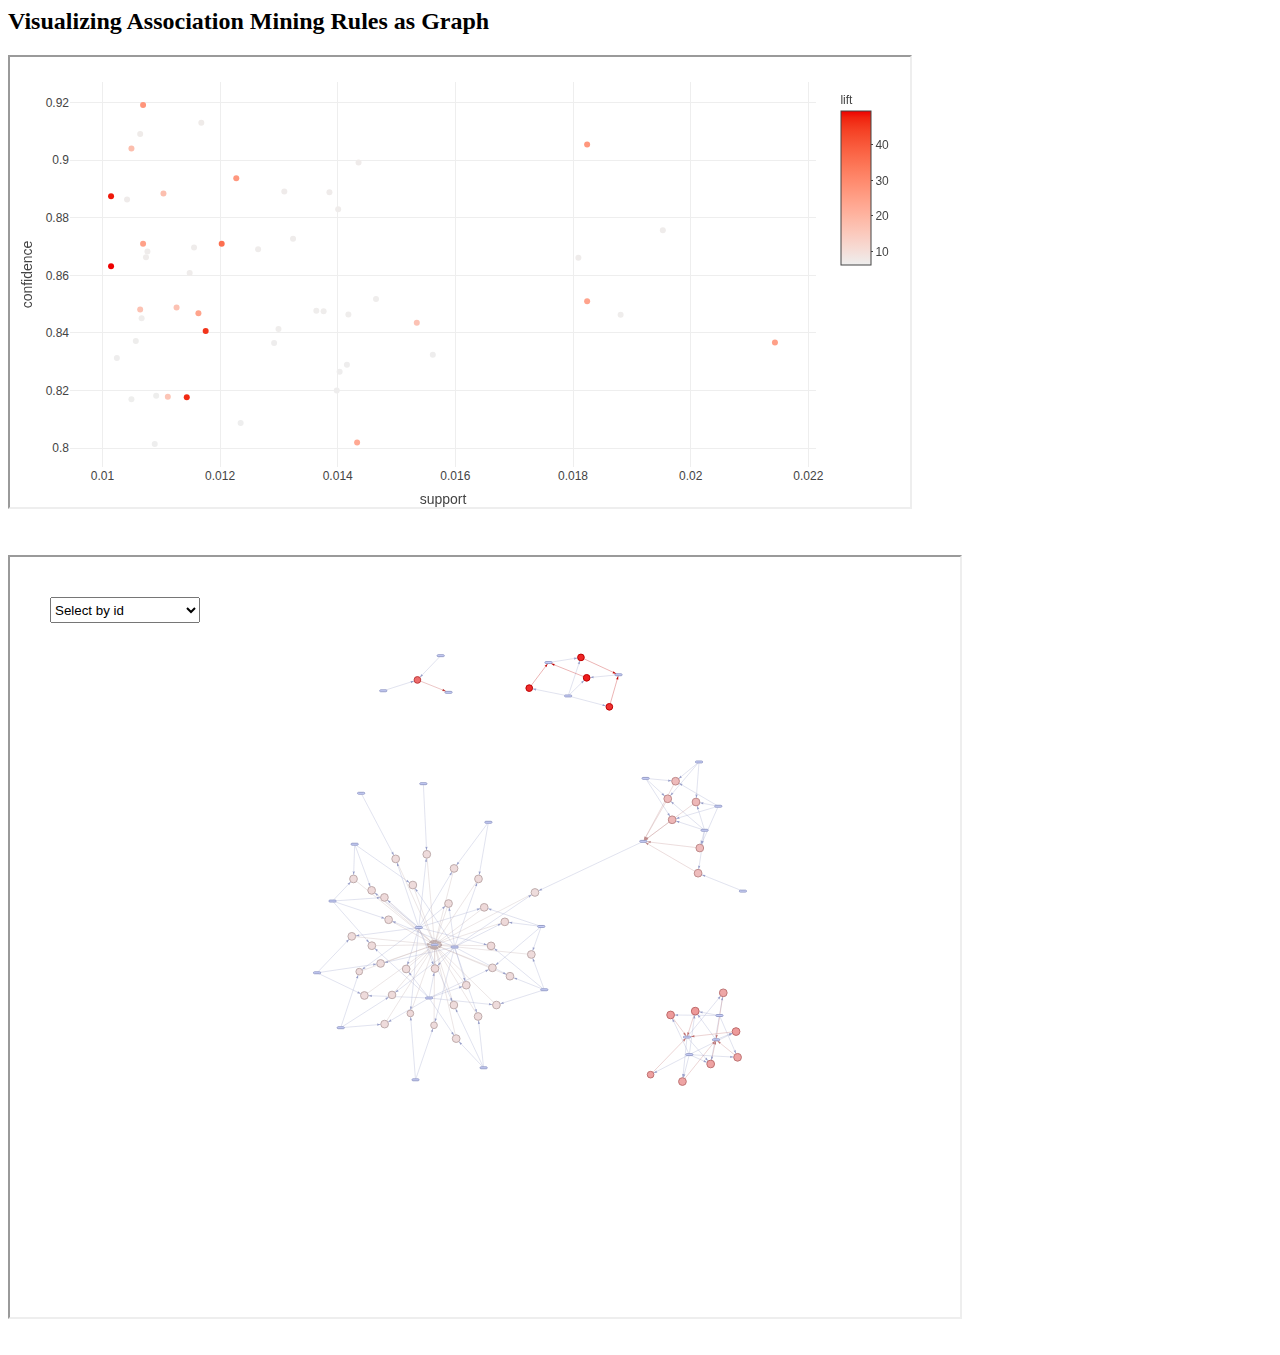
<file: CODE/static/PA_scatter.html>
<html lang="en" style="width: 100%; height: 100%;"><head>
<meta charset="utf-8">
<style>body{background-color:white;}</style>
<h2>Visualizing Association Mining Rules as Graph</h2>
<div id="container2"; style="width: 1000px; height: 500px;">
<iframe src="arules.html" height="90%" width="90%" title="Iframe Example"></iframe>
</div>
<div id="container1"; style="width: 1000px; height: 800px;">
<iframe src="arules_graph.html" height="95%" width="95%" title="Iframe Example"></iframe>
</div>
</file>
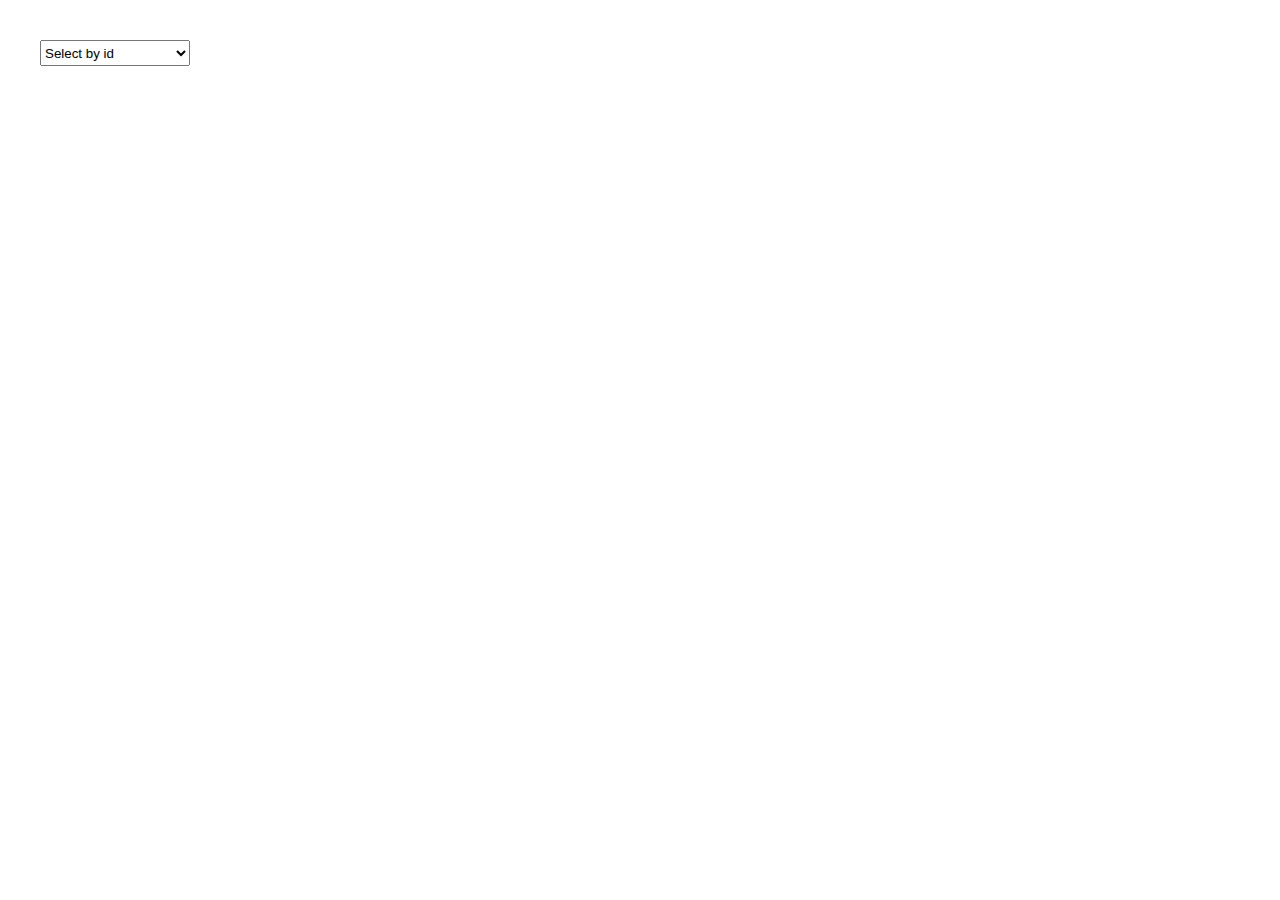
<file: CODE/static/Product analytics.html>
<head>
<meta charset="utf-8">
<style>body{background-color:white;}</style>
<script src="arules_files/htmlwidgets-1.5.3/htmlwidgets.js"></script>
<link href="arules_files/vis-9.1.0/vis-network.min.css" rel="stylesheet">
<script src="arules_files/vis-9.1.0/vis-network.min.js"></script>
<script src="arules_files/visNetwork-binding-2.1.0/visNetwork.js"></script>
  <title>visNetwork</title>
<style type="text/css">div.vis-tooltip {display : none}</style></head>

<body style="margin: 0px; padding: 40px;">
<div id="htmlwidget_container">
  <div id="htmlwidget-c2a336e05940d153a354" style="width: 960px; height: 500px; background: rgba(0, 0, 0, 0);" class="visNetwork html-widget html-widget-static-bound"><div id="titlehtmlwidget-c2a336e05940d153a354" style="font-family: Georgia, &quot;Times New Roman&quot;, Times, serif; font-weight: bold; font-size: 20px; text-align: center; display: none;"></div><div id="subtitlehtmlwidget-c2a336e05940d153a354" style="font-family: Georgia, &quot;Times New Roman&quot;, Times, serif; font-size: 12px; text-align: center; display: none;"></div><select class="dropdown" id="nodeSelecthtmlwidget-c2a336e05940d153a354" style="width: 150px; height: 26px; display: inline;"><option value="">Select by id</option><option value="1">22746</option><option value="2">22698</option><option value="3">22748</option><option value="4">22745</option><option value="5">21080</option><option value="6">21086</option><option value="7">20711</option><option value="8">22386</option><option value="9">21931</option><option value="10">22385</option><option value="11">22411</option><option value="12">22699</option><option value="13">22697</option><option value="14">22423</option><option value="15">21930</option><option value="16">21928</option><option value="17">21929</option><option value="18">20712</option><option value="19">20713</option><option value="20">22384</option><option value="21">22379</option><option value="22">22383</option><option value="23">20725</option><option value="24">20723</option><option value="25">22356</option><option value="26">21212</option><option value="27">20724</option><option value="28">20719</option><option value="29">22355</option><option value="30">21094</option><option value="31">85099</option><option value="32">rule 1</option><option value="33">rule 2</option><option value="34">rule 3</option><option value="35">rule 4</option><option value="36">rule 5</option><option value="37">rule 6</option><option value="38">rule 7</option><option value="39">rule 8</option><option value="40">rule 9</option><option value="41">rule 10</option><option value="42">rule 11</option><option value="43">rule 12</option><option value="44">rule 13</option><option value="45">rule 14</option><option value="46">rule 15</option><option value="47">rule 16</option><option value="48">rule 17</option><option value="49">rule 18</option><option value="50">rule 19</option><option value="51">rule 20</option><option value="52">rule 21</option><option value="53">rule 22</option><option value="54">rule 23</option><option value="55">rule 24</option><option value="56">rule 25</option><option value="57">rule 26</option><option value="58">rule 27</option><option value="59">rule 28</option><option value="60">rule 29</option><option value="61">rule 30</option><option value="62">rule 31</option><option value="63">rule 32</option><option value="64">rule 33</option><option value="65">rule 34</option><option value="66">rule 35</option><option value="67">rule 36</option><option value="68">rule 37</option><option value="69">rule 38</option><option value="70">rule 39</option><option value="71">rule 40</option><option value="72">rule 41</option><option value="73">rule 42</option><option value="74">rule 43</option><option value="75">rule 44</option><option value="76">rule 45</option><option value="77">rule 46</option><option value="78">rule 47</option><option value="79">rule 48</option><option value="80">rule 49</option><option value="81">rule 50</option><option value="82">rule 51</option><option value="83">rule 52</option></select><hr style="height:0px; visibility:hidden; margin-bottom:-1px;"><select class="dropdown" id="selectedByhtmlwidget-c2a336e05940d153a354" style="display: none;"></select><div id="maindivhtmlwidget-c2a336e05940d153a354" style="height:95%;background-color: inherit;"><div id="graphhtmlwidget-c2a336e05940d153a354" style="float:right; width:100%;height:100%;background-color: inherit;"><div class="vis-network" tabindex="0" style="position: relative; overflow: hidden; touch-action: pan-y; user-select: none; -webkit-user-drag: none; -webkit-tap-highlight-color: rgba(0, 0, 0, 0); width: 100%; height: 100%;"><canvas width="1440" style="position: relative; touch-action: none; user-select: none; -webkit-user-drag: none; -webkit-tap-highlight-color: rgba(0, 0, 0, 0); width: 100%; height: 100%;" height="713"></canvas><div class="vis-tooltip" style="left: 0px; top: 0px; visibility: hidden;">&lt;B&gt;[42]&lt;/B&gt;&lt;BR&gt;&lt;B&gt;{21931,&lt;BR&gt;&amp;nbsp;&amp;nbsp;22379}&lt;/B&gt;&lt;BR&gt;&amp;nbsp;&amp;nbsp; =&gt; &lt;B&gt;{85099}&lt;/B&gt;&lt;BR&gt;&lt;BR&gt;support = 0.0102&lt;BR&gt;confidence = 0.831&lt;BR&gt;coverage = 0.0123&lt;BR&gt;lift = 6.39&lt;BR&gt;count = 414&lt;BR&gt;order = 3</div></div><div style="position: fixed; visibility: hidden; padding: 5px; white-space: nowrap; font-family: verdana; font-size: 14px; background-color: rgb(245, 244, 237); border-radius: 3px; border: 1px solid rgb(128, 128, 116); box-shadow: rgba(0, 0, 0, 0.2) 3px 3px 10px; top: 169px; left: 155px;"><b>[42]</b><br><b>{21931,<br>&nbsp;&nbsp;22379}</b><br>&nbsp;&nbsp; =&gt; <b>{85099}</b><br><br>support = 0.0102<br>confidence = 0.831<br>coverage = 0.0123<br>lift = 6.39<br>count = 414<br>order = 3</div><div id="footerhtmlwidget-c2a336e05940d153a354" style="font-family: Georgia, &quot;Times New Roman&quot;, Times, serif; font-size: 12px; text-align: center; background-color: inherit; display: none;"></div></div></div></div>
</div>
<script type="application/json" data-for="htmlwidget-c2a336e05940d153a354">{"x":{"nodes":{"id":[1,2,3,4,5,6,7,8,9,10,11,12,13,14,15,16,17,18,19,20,21,22,23,24,25,26,27,28,29,30,31,32,33,34,35,36,37,38,39,40,41,42,43,44,45,46,47,48,49,50,51,52,53,54,55,56,57,58,59,60,61,62,63,64,65,66,67,68,69,70,71,72,73,74,75,76,77,78,79,80,81,82,83],"label":["22746","22698","22748","22745","21080","21086","20711","22386","21931","22385","22411","22699","22697","22423","21930","21928","21929","20712","20713","22384","22379","22383","20725","20723","22356","21212","20724","20719","22355","21094","85099","rule 1","rule 2","rule 3","rule 4","rule 5","rule 6","rule 7","rule 8","rule 9","rule 10","rule 11","rule 12","rule 13","rule 14","rule 15","rule 16","rule 17","rule 18","rule 19","rule 20","rule 21","rule 22","rule 23","rule 24","rule 25","rule 26","rule 27","rule 28","rule 29","rule 30","rule 31","rule 32","rule 33","rule 34","rule 35","rule 36","rule 37","rule 38","rule 39","rule 40","rule 41","rule 42","rule 43","rule 44","rule 45","rule 46","rule 47","rule 48","rule 49","rule 50","rule 51","rule 52"],"group":["item","item","item","item","item","item","item","item","item","item","item","item","item","item","item","item","item","item","item","item","item","item","item","item","item","item","item","item","item","item","item","rule","rule","rule","rule","rule","rule","rule","rule","rule","rule","rule","rule","rule","rule","rule","rule","rule","rule","rule","rule","rule","rule","rule","rule","rule","rule","rule","rule","rule","rule","rule","rule","rule","rule","rule","rule","rule","rule","rule","rule","rule","rule","rule","rule","rule","rule","rule","rule","rule","rule","rule","rule"],"value":[1,1,1,1,1,1,1,1,1,1,1,1,1,1,1,1,1,1,1,1,1,1,1,1,1,1,1,1,1,1,1,15.1118421052631,12.2894736842105,100,1,1,17.5,5.34210526315789,13.375,25.3157894736842,4.69078947368421,25.9671052631579,71.9934210526316,71.9934210526316,14.0263157894737,19.6710526315789,22.9276315789474,6.21052631578947,34.6513157894737,48.9802631578947,37.9078947368421,40.5131578947368,34.8684210526316,5.55921052631579,3.38815789473683,31.6118421052632,37.6907894736842,33.5657894736842,35.0855263157895,32.6973684210526,26.8355263157895,12.7236842105263,36.3881578947368,20.3223684210526,70.6907894736842,6.42763157894736,4.03947368421051,83.2828947368421,28.1381578947368,46.5921052631579,76.9868421052632,7.73026315789472,1.86842105263158,9.46710526315789,7.51315789473683,36.1710526315789,5.77631578947368,5.77631578947368,14.4605263157895,4.03947368421051,8.81578947368421,5.34210526315789,10.7697368421053],"color":["#CBD2FC","#CBD2FC","#CBD2FC","#CBD2FC","#CBD2FC","#CBD2FC","#CBD2FC","#CBD2FC","#CBD2FC","#CBD2FC","#CBD2FC","#CBD2FC","#CBD2FC","#CBD2FC","#CBD2FC","#CBD2FC","#CBD2FC","#CBD2FC","#CBD2FC","#CBD2FC","#CBD2FC","#CBD2FC","#CBD2FC","#CBD2FC","#CBD2FC","#CBD2FC","#CBD2FC","#CBD2FC","#CBD2FC","#CBD2FC","#CBD2FC","#EE3131","#EE2B2B","#EEA0A0","#EE1B1B","#EE2525","#EE6C6C","#EED9D9","#EEDBDB","#EEDBDB","#EEDBDB","#EEDBDB","#EE9B9B","#EEA4A4","#EEA4A4","#EE9B9B","#EEDBDB","#EEDBDB","#EEDBDB","#EEDBDB","#EED9D9","#EEDBDB","#EED9D9","#EEDBDB","#EED9D9","#EEDBDB","#EEA7A7","#EED9D9","#EEDBDB","#EEDBDB","#EED9D9","#EEDBDB","#EEDBDB","#EEDBDB","#EEDBDB","#EEDBDB","#EEDBDB","#EEDBDB","#EEDBDB","#EEBABA","#EEDBDB","#EEDBDB","#EEDBDB","#EEBCBC","#EEDCDC","#EEDBDB","#EE9999","#EEA2A2","#EED9D9","#EEB7B7","#EEB8B8","#EEBABA","#EEBABA"],"title":["22746","22698","22748","22745","21080","21086","20711","22386","21931","22385","22411","22699","22697","22423","21930","21928","21929","20712","20713","22384","22379","22383","20725","20723","22356","21212","20724","20719","22355","21094","85099","<B>[1]<\/B><BR><B>{22746}<\/B><BR>&nbsp;&nbsp; => <B>{22748}<\/B><BR><BR>support = 0.0118<BR>confidence = 0.841<BR>coverage = 0.014<BR>lift = 45.7<BR>count = 475<BR>order = 2","<B>[2]<\/B><BR><B>{22746}<\/B><BR>&nbsp;&nbsp; => <B>{22745}<\/B><BR><BR>support = 0.0114<BR>confidence = 0.818<BR>coverage = 0.014<BR>lift = 46.9<BR>count = 462<BR>order = 2","<B>[3]<\/B><BR><B>{22698}<\/B><BR>&nbsp;&nbsp; => <B>{22697}<\/B><BR><BR>support = 0.0214<BR>confidence = 0.837<BR>coverage = 0.0256<BR>lift = 24.9<BR>count = 866<BR>order = 2","<B>[4]<\/B><BR><B>{22746,<BR>&nbsp;&nbsp;22748}<\/B><BR>&nbsp;&nbsp; => <B>{22745}<\/B><BR><BR>support = 0.0101<BR>confidence = 0.863<BR>coverage = 0.0118<BR>lift = 49.5<BR>count = 410<BR>order = 3","<B>[5]<\/B><BR><B>{22745,<BR>&nbsp;&nbsp;22746}<\/B><BR>&nbsp;&nbsp; => <B>{22748}<\/B><BR><BR>support = 0.0101<BR>confidence = 0.887<BR>coverage = 0.0114<BR>lift = 48.3<BR>count = 410<BR>order = 3","<B>[6]<\/B><BR><B>{21080,<BR>&nbsp;&nbsp;21086}<\/B><BR>&nbsp;&nbsp; => <B>{21094}<\/B><BR><BR>support = 0.012<BR>confidence = 0.871<BR>coverage = 0.0138<BR>lift = 35.7<BR>count = 486<BR>order = 3","<B>[7]<\/B><BR><B>{20711,<BR>&nbsp;&nbsp;22386}<\/B><BR>&nbsp;&nbsp; => <B>{85099}<\/B><BR><BR>support = 0.0106<BR>confidence = 0.909<BR>coverage = 0.0117<BR>lift = 6.99<BR>count = 430<BR>order = 3","<B>[8]<\/B><BR><B>{20711,<BR>&nbsp;&nbsp;21931}<\/B><BR>&nbsp;&nbsp; => <B>{85099}<\/B><BR><BR>support = 0.0116<BR>confidence = 0.87<BR>coverage = 0.0133<BR>lift = 6.69<BR>count = 467<BR>order = 3","<B>[9]<\/B><BR><B>{22385,<BR>&nbsp;&nbsp;22386}<\/B><BR>&nbsp;&nbsp; => <B>{85099}<\/B><BR><BR>support = 0.0129<BR>confidence = 0.837<BR>coverage = 0.0154<BR>lift = 6.43<BR>count = 522<BR>order = 3","<B>[10]<\/B><BR><B>{22385,<BR>&nbsp;&nbsp;22411}<\/B><BR>&nbsp;&nbsp; => <B>{85099}<\/B><BR><BR>support = 0.0106<BR>confidence = 0.837<BR>coverage = 0.0126<BR>lift = 6.44<BR>count = 427<BR>order = 3","<B>[11]<\/B><BR><B>{21931,<BR>&nbsp;&nbsp;22385}<\/B><BR>&nbsp;&nbsp; => <B>{85099}<\/B><BR><BR>support = 0.013<BR>confidence = 0.841<BR>coverage = 0.0154<BR>lift = 6.47<BR>count = 525<BR>order = 3","<B>[12]<\/B><BR><B>{22698,<BR>&nbsp;&nbsp;22699}<\/B><BR>&nbsp;&nbsp; => <B>{22697}<\/B><BR><BR>support = 0.0182<BR>confidence = 0.905<BR>coverage = 0.0201<BR>lift = 27<BR>count = 737<BR>order = 3","<B>[13]<\/B><BR><B>{22697,<BR>&nbsp;&nbsp;22698}<\/B><BR>&nbsp;&nbsp; => <B>{22699}<\/B><BR><BR>support = 0.0182<BR>confidence = 0.851<BR>coverage = 0.0214<BR>lift = 24.1<BR>count = 737<BR>order = 3","<B>[14]<\/B><BR><B>{22423,<BR>&nbsp;&nbsp;22698}<\/B><BR>&nbsp;&nbsp; => <B>{22699}<\/B><BR><BR>support = 0.0116<BR>confidence = 0.847<BR>coverage = 0.0137<BR>lift = 24<BR>count = 470<BR>order = 3","<B>[15]<\/B><BR><B>{22423,<BR>&nbsp;&nbsp;22698}<\/B><BR>&nbsp;&nbsp; => <B>{22697}<\/B><BR><BR>support = 0.0123<BR>confidence = 0.894<BR>coverage = 0.0137<BR>lift = 26.6<BR>count = 496<BR>order = 3","<B>[16]<\/B><BR><B>{21930,<BR>&nbsp;&nbsp;22386}<\/B><BR>&nbsp;&nbsp; => <B>{85099}<\/B><BR><BR>support = 0.0126<BR>confidence = 0.869<BR>coverage = 0.0146<BR>lift = 6.68<BR>count = 511<BR>order = 3","<B>[17]<\/B><BR><B>{21930,<BR>&nbsp;&nbsp;22411}<\/B><BR>&nbsp;&nbsp; => <B>{85099}<\/B><BR><BR>support = 0.0107<BR>confidence = 0.866<BR>coverage = 0.0124<BR>lift = 6.66<BR>count = 434<BR>order = 3","<B>[18]<\/B><BR><B>{21930,<BR>&nbsp;&nbsp;21931}<\/B><BR>&nbsp;&nbsp; => <B>{85099}<\/B><BR><BR>support = 0.014<BR>confidence = 0.82<BR>coverage = 0.0171<BR>lift = 6.3<BR>count = 565<BR>order = 3","<B>[19]<\/B><BR><B>{21928,<BR>&nbsp;&nbsp;21929}<\/B><BR>&nbsp;&nbsp; => <B>{85099}<\/B><BR><BR>support = 0.0156<BR>confidence = 0.832<BR>coverage = 0.0188<BR>lift = 6.4<BR>count = 631<BR>order = 3","<B>[20]<\/B><BR><B>{21928,<BR>&nbsp;&nbsp;22386}<\/B><BR>&nbsp;&nbsp; => <B>{85099}<\/B><BR><BR>support = 0.0144<BR>confidence = 0.899<BR>coverage = 0.016<BR>lift = 6.91<BR>count = 580<BR>order = 3","<B>[21]<\/B><BR><B>{21928,<BR>&nbsp;&nbsp;22411}<\/B><BR>&nbsp;&nbsp; => <B>{85099}<\/B><BR><BR>support = 0.0147<BR>confidence = 0.852<BR>coverage = 0.0172<BR>lift = 6.55<BR>count = 592<BR>order = 3","<B>[22]<\/B><BR><B>{21928,<BR>&nbsp;&nbsp;21931}<\/B><BR>&nbsp;&nbsp; => <B>{85099}<\/B><BR><BR>support = 0.014<BR>confidence = 0.883<BR>coverage = 0.0159<BR>lift = 6.79<BR>count = 566<BR>order = 3","<B>[23]<\/B><BR><B>{20712,<BR>&nbsp;&nbsp;20713}<\/B><BR>&nbsp;&nbsp; => <B>{85099}<\/B><BR><BR>support = 0.0107<BR>confidence = 0.845<BR>coverage = 0.0126<BR>lift = 6.5<BR>count = 431<BR>order = 3","<B>[24]<\/B><BR><B>{20713,<BR>&nbsp;&nbsp;22386}<\/B><BR>&nbsp;&nbsp; => <B>{85099}<\/B><BR><BR>support = 0.0104<BR>confidence = 0.886<BR>coverage = 0.0118<BR>lift = 6.81<BR>count = 421<BR>order = 3","<B>[25]<\/B><BR><B>{20713,<BR>&nbsp;&nbsp;21931}<\/B><BR>&nbsp;&nbsp; => <B>{85099}<\/B><BR><BR>support = 0.0136<BR>confidence = 0.848<BR>coverage = 0.0161<BR>lift = 6.52<BR>count = 551<BR>order = 3","<B>[26]<\/B><BR><B>{22423,<BR>&nbsp;&nbsp;22697}<\/B><BR>&nbsp;&nbsp; => <B>{22699}<\/B><BR><BR>support = 0.0143<BR>confidence = 0.802<BR>coverage = 0.0179<BR>lift = 22.7<BR>count = 579<BR>order = 3","<B>[27]<\/B><BR><B>{21929,<BR>&nbsp;&nbsp;22386}<\/B><BR>&nbsp;&nbsp; => <B>{85099}<\/B><BR><BR>support = 0.0139<BR>confidence = 0.889<BR>coverage = 0.0156<BR>lift = 6.83<BR>count = 560<BR>order = 3","<B>[28]<\/B><BR><B>{21929,<BR>&nbsp;&nbsp;22411}<\/B><BR>&nbsp;&nbsp; => <B>{85099}<\/B><BR><BR>support = 0.014<BR>confidence = 0.827<BR>coverage = 0.017<BR>lift = 6.35<BR>count = 567<BR>order = 3","<B>[29]<\/B><BR><B>{21929,<BR>&nbsp;&nbsp;21931}<\/B><BR>&nbsp;&nbsp; => <B>{85099}<\/B><BR><BR>support = 0.0138<BR>confidence = 0.848<BR>coverage = 0.0162<BR>lift = 6.52<BR>count = 556<BR>order = 3","<B>[30]<\/B><BR><B>{20712,<BR>&nbsp;&nbsp;22386}<\/B><BR>&nbsp;&nbsp; => <B>{85099}<\/B><BR><BR>support = 0.0131<BR>confidence = 0.889<BR>coverage = 0.0147<BR>lift = 6.83<BR>count = 529<BR>order = 3","<B>[31]<\/B><BR><B>{20712,<BR>&nbsp;&nbsp;22411}<\/B><BR>&nbsp;&nbsp; => <B>{85099}<\/B><BR><BR>support = 0.0115<BR>confidence = 0.861<BR>coverage = 0.0133<BR>lift = 6.62<BR>count = 464<BR>order = 3","<B>[32]<\/B><BR><B>{20712,<BR>&nbsp;&nbsp;21931}<\/B><BR>&nbsp;&nbsp; => <B>{85099}<\/B><BR><BR>support = 0.0142<BR>confidence = 0.846<BR>coverage = 0.0168<BR>lift = 6.51<BR>count = 573<BR>order = 3","<B>[33]<\/B><BR><B>{22384,<BR>&nbsp;&nbsp;22386}<\/B><BR>&nbsp;&nbsp; => <B>{85099}<\/B><BR><BR>support = 0.0123<BR>confidence = 0.809<BR>coverage = 0.0153<BR>lift = 6.22<BR>count = 499<BR>order = 3","<B>[34]<\/B><BR><B>{22386,<BR>&nbsp;&nbsp;22411}<\/B><BR>&nbsp;&nbsp; => <B>{85099}<\/B><BR><BR>support = 0.0181<BR>confidence = 0.866<BR>coverage = 0.0209<BR>lift = 6.66<BR>count = 731<BR>order = 3","<B>[35]<\/B><BR><B>{22379,<BR>&nbsp;&nbsp;22386}<\/B><BR>&nbsp;&nbsp; => <B>{85099}<\/B><BR><BR>support = 0.0108<BR>confidence = 0.868<BR>coverage = 0.0124<BR>lift = 6.67<BR>count = 435<BR>order = 3","<B>[36]<\/B><BR><B>{22383,<BR>&nbsp;&nbsp;22386}<\/B><BR>&nbsp;&nbsp; => <B>{85099}<\/B><BR><BR>support = 0.0105<BR>confidence = 0.817<BR>coverage = 0.0128<BR>lift = 6.28<BR>count = 424<BR>order = 3","<B>[37]<\/B><BR><B>{21931,<BR>&nbsp;&nbsp;22386}<\/B><BR>&nbsp;&nbsp; => <B>{85099}<\/B><BR><BR>support = 0.0195<BR>confidence = 0.876<BR>coverage = 0.0223<BR>lift = 6.73<BR>count = 789<BR>order = 3","<B>[38]<\/B><BR><B>{20725,<BR>&nbsp;&nbsp;22386}<\/B><BR>&nbsp;&nbsp; => <B>{85099}<\/B><BR><BR>support = 0.0132<BR>confidence = 0.873<BR>coverage = 0.0152<BR>lift = 6.71<BR>count = 535<BR>order = 3","<B>[39]<\/B><BR><B>{20723,<BR>&nbsp;&nbsp;22356}<\/B><BR>&nbsp;&nbsp; => <B>{20724}<\/B><BR><BR>support = 0.0153<BR>confidence = 0.844<BR>coverage = 0.0182<BR>lift = 16.7<BR>count = 620<BR>order = 3","<B>[40]<\/B><BR><B>{21931,<BR>&nbsp;&nbsp;22411}<\/B><BR>&nbsp;&nbsp; => <B>{85099}<\/B><BR><BR>support = 0.0188<BR>confidence = 0.846<BR>coverage = 0.0222<BR>lift = 6.51<BR>count = 760<BR>order = 3","<B>[41]<\/B><BR><B>{20725,<BR>&nbsp;&nbsp;22411}<\/B><BR>&nbsp;&nbsp; => <B>{85099}<\/B><BR><BR>support = 0.0109<BR>confidence = 0.818<BR>coverage = 0.0133<BR>lift = 6.29<BR>count = 441<BR>order = 3","<B>[42]<\/B><BR><B>{21931,<BR>&nbsp;&nbsp;22379}<\/B><BR>&nbsp;&nbsp; => <B>{85099}<\/B><BR><BR>support = 0.0102<BR>confidence = 0.831<BR>coverage = 0.0123<BR>lift = 6.39<BR>count = 414<BR>order = 3","<B>[43]<\/B><BR><B>{21212,<BR>&nbsp;&nbsp;22356}<\/B><BR>&nbsp;&nbsp; => <B>{20724}<\/B><BR><BR>support = 0.0111<BR>confidence = 0.818<BR>coverage = 0.0136<BR>lift = 16.2<BR>count = 449<BR>order = 3","<B>[44]<\/B><BR><B>{20724,<BR>&nbsp;&nbsp;21931}<\/B><BR>&nbsp;&nbsp; => <B>{85099}<\/B><BR><BR>support = 0.0109<BR>confidence = 0.801<BR>coverage = 0.0136<BR>lift = 6.16<BR>count = 440<BR>order = 3","<B>[45]<\/B><BR><B>{20725,<BR>&nbsp;&nbsp;21931}<\/B><BR>&nbsp;&nbsp; => <B>{85099}<\/B><BR><BR>support = 0.0142<BR>confidence = 0.829<BR>coverage = 0.0171<BR>lift = 6.37<BR>count = 572<BR>order = 3","<B>[46]<\/B><BR><B>{22423,<BR>&nbsp;&nbsp;22698,<BR>&nbsp;&nbsp;22699}<\/B><BR>&nbsp;&nbsp; => <B>{22697}<\/B><BR><BR>support = 0.0107<BR>confidence = 0.919<BR>coverage = 0.0116<BR>lift = 27.4<BR>count = 432<BR>order = 4","<B>[47]<\/B><BR><B>{22423,<BR>&nbsp;&nbsp;22697,<BR>&nbsp;&nbsp;22698}<\/B><BR>&nbsp;&nbsp; => <B>{22699}<\/B><BR><BR>support = 0.0107<BR>confidence = 0.871<BR>coverage = 0.0123<BR>lift = 24.7<BR>count = 432<BR>order = 4","<B>[48]<\/B><BR><B>{21931,<BR>&nbsp;&nbsp;22386,<BR>&nbsp;&nbsp;22411}<\/B><BR>&nbsp;&nbsp; => <B>{85099}<\/B><BR><BR>support = 0.0117<BR>confidence = 0.913<BR>coverage = 0.0128<BR>lift = 7.02<BR>count = 472<BR>order = 4","<B>[49]<\/B><BR><B>{20719,<BR>&nbsp;&nbsp;20723,<BR>&nbsp;&nbsp;22356}<\/B><BR>&nbsp;&nbsp; => <B>{20724}<\/B><BR><BR>support = 0.0105<BR>confidence = 0.904<BR>coverage = 0.0116<BR>lift = 17.9<BR>count = 424<BR>order = 4","<B>[50]<\/B><BR><B>{20723,<BR>&nbsp;&nbsp;22355,<BR>&nbsp;&nbsp;22356}<\/B><BR>&nbsp;&nbsp; => <B>{20724}<\/B><BR><BR>support = 0.011<BR>confidence = 0.888<BR>coverage = 0.0124<BR>lift = 17.6<BR>count = 446<BR>order = 4","<B>[51]<\/B><BR><B>{20719,<BR>&nbsp;&nbsp;20723,<BR>&nbsp;&nbsp;22355}<\/B><BR>&nbsp;&nbsp; => <B>{20724}<\/B><BR><BR>support = 0.0106<BR>confidence = 0.848<BR>coverage = 0.0125<BR>lift = 16.8<BR>count = 430<BR>order = 4","<B>[52]<\/B><BR><B>{20719,<BR>&nbsp;&nbsp;22355,<BR>&nbsp;&nbsp;22356}<\/B><BR>&nbsp;&nbsp; => <B>{20724}<\/B><BR><BR>support = 0.0113<BR>confidence = 0.849<BR>coverage = 0.0133<BR>lift = 16.8<BR>count = 455<BR>order = 4"],"shape":["box","box","box","box","box","box","box","box","box","box","box","box","box","box","box","box","box","box","box","box","box","box","box","box","box","box","box","box","box","box","box","circle","circle","circle","circle","circle","circle","circle","circle","circle","circle","circle","circle","circle","circle","circle","circle","circle","circle","circle","circle","circle","circle","circle","circle","circle","circle","circle","circle","circle","circle","circle","circle","circle","circle","circle","circle","circle","circle","circle","circle","circle","circle","circle","circle","circle","circle","circle","circle","circle","circle","circle","circle"],"x":[0.799041107843452,0.919902913219812,0.680106379160253,0.631355557199593,0.148613217941988,0.424630776032151,-0.290748190660167,-0.465489597083589,-0.499172778184036,-0.961511136420387,-0.544733920495685,0.851081324208511,0.793602788956469,0.816026150029905,0.03654642926494,-0.216722825891797,-0.595077678507241,-1,-0.919082916352114,-0.0572455971460055,-0.708040164719349,-0.449984309164823,-0.0147536676709836,0.109382893684846,0.0349839073789844,-0.343248877631868,-0.0132008607170707,0.325794799717615,0.382857290439103,0.184722663464314,-0.502171568184625,0.832382923101385,0.777455851868329,0.880070431760736,0.601807779803118,0.701899111602628,0.286518130264695,-0.376597280811489,-0.383924711980823,-0.746219319593737,-0.779380974665692,-0.771274023684287,0.767695969652605,0.97104444538981,1,0.889974278593746,-0.146937509689699,-0.209413311384251,-0.176120859956651,-0.442678402210388,-0.311211246405634,-0.316032575875029,-0.393928383704722,-0.893372235041503,-0.682526444166236,-0.773638758976032,0.695607603718944,-0.503316307446758,-0.656896419733882,-0.563295839146106,-0.739741905256496,-0.852005884151311,-0.809883166815446,-0.248090706651063,-0.584543384413928,-0.57304786740988,-0.472279646801943,-0.362362799327712,-0.211212757075401,-0.0499666801232913,-0.649351741328813,-0.251139133257181,-0.640305781691408,-0.167011945519032,-0.292711603517528,-0.231644518293537,0.74031316894423,0.889205944396805,-0.616278248939151,0.0963593332269048,0.162858918897727,0.258691200893337,0.231520289212431],"y":[-0.486708205632598,0.154956816485326,-0.664427225850769,-0.411522241026432,-0.865520462043835,-0.850554340999549,-0.556490208427265,-0.178697211786369,0.0194678838368443,0.226757233554263,0.113704623677389,0.200510803372889,0.155309512999166,0.41360009183009,0.0635722420548264,0.337555632168751,0.447064620603091,-0.111526929239052,-0.366261678714652,-0.597449311052567,-0.543304149047793,-0.730325119804926,-0.196126335885621,0.758204002302298,0.963811726685819,1,0.711842521105526,0.911283226613546,0.791901031165699,-1,-0.0379694656684305,-0.628408891203581,-0.346867855762187,-0.0289860961573106,-0.548065411370393,-0.531721897879479,-0.899850140792675,-0.376383862724002,-0.282693585007864,0.0220430093541859,0.225001072693481,0.138770828820205,0.0470659304797398,0.0623445050021358,0.305196819233716,0.35129536869067,-0.0885734028720564,0.132413916690758,0.0429613923136585,0.36037164120994,0.0820841189171078,0.218276284441566,0.228320801370842,-0.214532365751979,-0.336545212327007,-0.148926709877375,0.332197086968835,0.171713186445986,0.302683118430573,0.270525447061711,-0.202998896569795,0.0481078734000961,-0.0478134608721794,-0.363044582726639,-0.122935546369392,-0.376731107084981,-0.437252433963059,-0.134460140541309,-0.236897211476963,0.84668684232555,0.157092082123535,-0.0333280502948183,-0.269418452779082,0.921763133123579,0.350860476851551,-0.13044381221386,0.25274171537751,0.278483845594152,-0.0342624732428243,0.886982212484472,0.838936637599955,0.726293297443985,0.860494900143019]},"edges":{"from":[1,1,2,1,3,4,1,5,6,7,8,7,9,10,8,10,11,9,10,2,12,13,2,14,2,14,2,15,8,15,11,15,9,16,17,16,8,16,11,16,9,18,19,19,8,19,9,14,13,17,8,17,11,17,9,18,8,18,11,18,9,20,8,8,11,21,8,22,8,9,8,23,8,24,25,9,11,23,11,9,21,26,25,27,9,23,9,14,2,12,14,13,2,9,8,11,28,24,25,24,29,25,28,24,29,28,29,25,32,33,34,35,36,37,38,39,40,41,42,43,44,45,46,47,48,49,50,51,52,53,54,55,56,57,58,59,60,61,62,63,64,65,66,67,68,69,70,71,72,73,74,75,76,77,78,79,80,81,82,83],"to":[32,33,34,35,35,36,36,37,37,38,38,39,39,40,40,41,41,42,42,43,43,44,44,45,45,46,46,47,47,48,48,49,49,50,50,51,51,52,52,53,53,54,54,55,55,56,56,57,57,58,58,59,59,60,60,61,61,62,62,63,63,64,64,65,65,66,66,67,67,68,68,69,69,70,70,71,71,72,72,73,73,74,74,75,75,76,76,77,77,77,78,78,78,79,79,79,80,80,80,81,81,81,82,82,82,83,83,83,3,4,13,4,3,30,31,31,31,31,31,13,12,12,13,31,31,31,31,31,31,31,31,31,31,12,31,31,31,31,31,31,31,31,31,31,31,31,27,31,31,31,27,31,31,13,12,31,27,27,27,27],"arrows":["to","to","to","to","to","to","to","to","to","to","to","to","to","to","to","to","to","to","to","to","to","to","to","to","to","to","to","to","to","to","to","to","to","to","to","to","to","to","to","to","to","to","to","to","to","to","to","to","to","to","to","to","to","to","to","to","to","to","to","to","to","to","to","to","to","to","to","to","to","to","to","to","to","to","to","to","to","to","to","to","to","to","to","to","to","to","to","to","to","to","to","to","to","to","to","to","to","to","to","to","to","to","to","to","to","to","to","to","to","to","to","to","to","to","to","to","to","to","to","to","to","to","to","to","to","to","to","to","to","to","to","to","to","to","to","to","to","to","to","to","to","to","to","to","to","to","to","to","to","to","to","to","to","to","to","to","to","to","to","to"]},"nodesToDataframe":true,"edgesToDataframe":true,"options":{"width":"100%","height":"100%","nodes":{"shape":"dot","scaling":{"label":{"enabled":true}},"physics":false},"manipulation":{"enabled":false},"edges":{"smooth":false},"physics":{"stabilization":false},"interaction":{"hover":true,"zoomSpeed":1}},"groups":["item","rule"],"width":null,"height":null,"idselection":{"enabled":true,"style":"width: 150px; height: 26px","useLabels":true,"main":"Select by id"},"byselection":{"enabled":false,"style":"width: 150px; height: 26px","multiple":false,"hideColor":"rgba(200,200,200,0.5)","highlight":false},"main":null,"submain":null,"footer":null,"background":"rgba(0, 0, 0, 0)","igraphlayout":{"type":"square"},"tooltipStay":300,"tooltipStyle":"position: fixed;visibility:hidden;padding: 5px;white-space: nowrap;font-family: verdana;font-size:14px;font-color:#000000;background-color: #f5f4ed;-moz-border-radius: 3px;-webkit-border-radius: 3px;border-radius: 3px;border: 1px solid #808074;box-shadow: 3px 3px 10px rgba(0, 0, 0, 0.2);","highlight":{"enabled":true,"hoverNearest":true,"degree":1,"algorithm":"all","hideColor":"rgba(200,200,200,0.5)","labelOnly":true},"collapse":{"enabled":false,"fit":false,"resetHighlight":true,"clusterOptions":null,"keepCoord":true,"labelSuffix":"(cluster)"}},"evals":[],"jsHooks":[]}</script>
<script type="application/htmlwidget-sizing" data-for="htmlwidget-c2a336e05940d153a354">{"viewer":{"width":450,"height":350,"padding":15,"fill":true},"browser":{"width":960,"height":500,"padding":40,"fill":false}}</script>


</body>
</file>
<file: CODE/static/arules_files/crosstalk-1.1.1/css/crosstalk.css>
/* Adjust margins outwards, so column contents line up with the edges of the
   parent of container-fluid. */
.container-fluid.crosstalk-bscols {
  margin-left: -30px;
  margin-right: -30px;
  white-space: normal;
}

/* But don't adjust the margins outwards if we're directly under the body,
   i.e. we were the top-level of something at the console. */
body > .container-fluid.crosstalk-bscols {
  margin-left: auto;
  margin-right: auto;
}

.crosstalk-input-checkboxgroup .crosstalk-options-group .crosstalk-options-column {
  display: inline-block;
  padding-right: 12px;
  vertical-align: top;
}

@media only screen and (max-width:480px) {
  .crosstalk-input-checkboxgroup .crosstalk-options-group .crosstalk-options-column {
    display: block;
    padding-right: inherit;
  }
}
</file>
<file: CODE/static/arules_files/plotly-htmlwidgets-css-1.57.1/plotly-htmlwidgets.css>
/*
just here so that plotly works
correctly with ioslides.
see https://github.com/ropensci/plotly/issues/463
*/

slide:not(.current) .plotly.html-widget{
  display: none;
}
</file>
<file: CODE/static/arules_graph_files/vis-9.1.0/vis-network.min.css>
.vis-overlay{bottom:0;left:0;position:absolute;right:0;top:0;z-index:10}.vis-active{box-shadow:0 0 10px #86d5f8}.vis [class*=span]{min-height:0;width:auto}div.vis-color-picker{background-color:#fff;border-radius:15px;box-shadow:0 0 10px 0 rgba(0,0,0,.5);display:none;height:444px;left:30px;margin-left:30px;margin-top:-140px;padding:10px;position:absolute;top:0;width:310px;z-index:1}div.vis-color-picker div.vis-arrow{left:5px;position:absolute;top:147px}div.vis-color-picker div.vis-arrow:after,div.vis-color-picker div.vis-arrow:before{border:solid transparent;content:" ";height:0;pointer-events:none;position:absolute;right:100%;top:50%;width:0}div.vis-color-picker div.vis-arrow:after{border-color:hsla(0,0%,100%,0) #fff hsla(0,0%,100%,0) hsla(0,0%,100%,0);border-width:30px;margin-top:-30px}div.vis-color-picker div.vis-color{cursor:pointer;height:289px;position:absolute;width:289px}div.vis-color-picker div.vis-brightness{position:absolute;top:313px}div.vis-color-picker div.vis-opacity{position:absolute;top:350px}div.vis-color-picker div.vis-selector{background:#4c4c4c;background:-moz-linear-gradient(top,#4c4c4c 0,#595959 12%,#666 25%,#474747 39%,#2c2c2c 50%,#000 51%,#111 60%,#2b2b2b 76%,#1c1c1c 91%,#131313 100%);background:-webkit-gradient(linear,left top,left bottom,color-stop(0,#4c4c4c),color-stop(12%,#595959),color-stop(25%,#666),color-stop(39%,#474747),color-stop(50%,#2c2c2c),color-stop(51%,#000),color-stop(60%,#111),color-stop(76%,#2b2b2b),color-stop(91%,#1c1c1c),color-stop(100%,#131313));background:-webkit-linear-gradient(top,#4c4c4c,#595959 12%,#666 25%,#474747 39%,#2c2c2c 50%,#000 51%,#111 60%,#2b2b2b 76%,#1c1c1c 91%,#131313);background:-o-linear-gradient(top,#4c4c4c 0,#595959 12%,#666 25%,#474747 39%,#2c2c2c 50%,#000 51%,#111 60%,#2b2b2b 76%,#1c1c1c 91%,#131313 100%);background:-ms-linear-gradient(top,#4c4c4c 0,#595959 12%,#666 25%,#474747 39%,#2c2c2c 50%,#000 51%,#111 60%,#2b2b2b 76%,#1c1c1c 91%,#131313 100%);background:linear-gradient(180deg,#4c4c4c 0,#595959 12%,#666 25%,#474747 39%,#2c2c2c 50%,#000 51%,#111 60%,#2b2b2b 76%,#1c1c1c 91%,#131313);border:1px solid #fff;border-radius:15px;filter:progid:DXImageTransform.Microsoft.gradient(startColorstr="#4c4c4c",endColorstr="#131313",GradientType=0);height:15px;left:137px;position:absolute;top:137px;width:15px}div.vis-color-picker div.vis-new-color{left:159px;padding-right:2px;text-align:right}div.vis-color-picker div.vis-initial-color,div.vis-color-picker div.vis-new-color{border:1px solid rgba(0,0,0,.1);border-radius:5px;color:rgba(0,0,0,.4);font-size:10px;height:20px;line-height:20px;position:absolute;top:380px;vertical-align:middle;width:140px}div.vis-color-picker div.vis-initial-color{left:10px;padding-left:2px;text-align:left}div.vis-color-picker div.vis-label{left:10px;position:absolute;width:300px}div.vis-color-picker div.vis-label.vis-brightness{top:300px}div.vis-color-picker div.vis-label.vis-opacity{top:338px}div.vis-color-picker div.vis-button{background-color:#f7f7f7;border:2px solid #d9d9d9;border-radius:10px;cursor:pointer;height:25px;line-height:25px;position:absolute;text-align:center;top:410px;vertical-align:middle;width:68px}div.vis-color-picker div.vis-button.vis-cancel{left:5px}div.vis-color-picker div.vis-button.vis-load{left:82px}div.vis-color-picker div.vis-button.vis-apply{left:159px}div.vis-color-picker div.vis-button.vis-save{left:236px}div.vis-color-picker input.vis-range{height:20px;width:290px}div.vis-configuration{display:block;float:left;font-size:12px;position:relative}div.vis-configuration-wrapper{display:block;width:700px}div.vis-configuration-wrapper:after{clear:both;content:"";display:block}div.vis-configuration.vis-config-option-container{background-color:#fff;border:2px solid #f7f8fa;border-radius:4px;display:block;left:10px;margin-top:20px;padding-left:5px;width:495px}div.vis-configuration.vis-config-button{background-color:#f7f8fa;border:2px solid #ceced0;border-radius:4px;cursor:pointer;display:block;height:25px;left:10px;line-height:25px;margin-bottom:30px;margin-top:20px;padding-left:5px;vertical-align:middle;width:495px}div.vis-configuration.vis-config-button.hover{background-color:#4588e6;border:2px solid #214373;color:#fff}div.vis-configuration.vis-config-item{display:block;float:left;height:25px;line-height:25px;vertical-align:middle;width:495px}div.vis-configuration.vis-config-item.vis-config-s2{background-color:#f7f8fa;border-radius:3px;left:10px;padding-left:5px}div.vis-configuration.vis-config-item.vis-config-s3{background-color:#e4e9f0;border-radius:3px;left:20px;padding-left:5px}div.vis-configuration.vis-config-item.vis-config-s4{background-color:#cfd8e6;border-radius:3px;left:30px;padding-left:5px}div.vis-configuration.vis-config-header{font-size:18px;font-weight:700}div.vis-configuration.vis-config-label{height:25px;line-height:25px;width:120px}div.vis-configuration.vis-config-label.vis-config-s3{width:110px}div.vis-configuration.vis-config-label.vis-config-s4{width:100px}div.vis-configuration.vis-config-colorBlock{border:1px solid #444;border-radius:2px;cursor:pointer;height:19px;margin:0;padding:0;top:1px;width:30px}input.vis-configuration.vis-config-checkbox{left:-5px}input.vis-configuration.vis-config-rangeinput{margin:0;padding:1px;pointer-events:none;position:relative;top:-5px;width:60px}input.vis-configuration.vis-config-range{-webkit-appearance:none;background-color:transparent;border:0 solid #fff;height:20px;width:300px}input.vis-configuration.vis-config-range::-webkit-slider-runnable-track{background:#dedede;background:-moz-linear-gradient(top,#dedede 0,#c8c8c8 99%);background:-webkit-gradient(linear,left top,left bottom,color-stop(0,#dedede),color-stop(99%,#c8c8c8));background:-webkit-linear-gradient(top,#dedede,#c8c8c8 99%);background:-o-linear-gradient(top,#dedede 0,#c8c8c8 99%);background:-ms-linear-gradient(top,#dedede 0,#c8c8c8 99%);background:linear-gradient(180deg,#dedede 0,#c8c8c8 99%);border:1px solid #999;border-radius:3px;box-shadow:0 0 3px 0 #aaa;filter:progid:DXImageTransform.Microsoft.gradient(startColorstr="#dedede",endColorstr="#c8c8c8",GradientType=0);height:5px;width:300px}input.vis-configuration.vis-config-range::-webkit-slider-thumb{-webkit-appearance:none;background:#3876c2;background:-moz-linear-gradient(top,#3876c2 0,#385380 100%);background:-webkit-gradient(linear,left top,left bottom,color-stop(0,#3876c2),color-stop(100%,#385380));background:-webkit-linear-gradient(top,#3876c2,#385380);background:-o-linear-gradient(top,#3876c2 0,#385380 100%);background:-ms-linear-gradient(top,#3876c2 0,#385380 100%);background:linear-gradient(180deg,#3876c2 0,#385380);border:1px solid #14334b;border-radius:50%;box-shadow:0 0 1px 0 #111927;filter:progid:DXImageTransform.Microsoft.gradient(startColorstr="#3876c2",endColorstr="#385380",GradientType=0);height:17px;margin-top:-7px;width:17px}input.vis-configuration.vis-config-range:focus{outline:none}input.vis-configuration.vis-config-range:focus::-webkit-slider-runnable-track{background:#9d9d9d;background:-moz-linear-gradient(top,#9d9d9d 0,#c8c8c8 99%);background:-webkit-gradient(linear,left top,left bottom,color-stop(0,#9d9d9d),color-stop(99%,#c8c8c8));background:-webkit-linear-gradient(top,#9d9d9d,#c8c8c8 99%);background:-o-linear-gradient(top,#9d9d9d 0,#c8c8c8 99%);background:-ms-linear-gradient(top,#9d9d9d 0,#c8c8c8 99%);background:linear-gradient(180deg,#9d9d9d 0,#c8c8c8 99%);filter:progid:DXImageTransform.Microsoft.gradient(startColorstr="#9d9d9d",endColorstr="#c8c8c8",GradientType=0)}input.vis-configuration.vis-config-range::-moz-range-track{background:#dedede;background:-moz-linear-gradient(top,#dedede 0,#c8c8c8 99%);background:-webkit-gradient(linear,left top,left bottom,color-stop(0,#dedede),color-stop(99%,#c8c8c8));background:-webkit-linear-gradient(top,#dedede,#c8c8c8 99%);background:-o-linear-gradient(top,#dedede 0,#c8c8c8 99%);background:-ms-linear-gradient(top,#dedede 0,#c8c8c8 99%);background:linear-gradient(180deg,#dedede 0,#c8c8c8 99%);border:1px solid #999;border-radius:3px;box-shadow:0 0 3px 0 #aaa;filter:progid:DXImageTransform.Microsoft.gradient(startColorstr="#dedede",endColorstr="#c8c8c8",GradientType=0);height:10px;width:300px}input.vis-configuration.vis-config-range::-moz-range-thumb{background:#385380;border:none;border-radius:50%;height:16px;width:16px}input.vis-configuration.vis-config-range:-moz-focusring{outline:1px solid #fff;outline-offset:-1px}input.vis-configuration.vis-config-range::-ms-track{background:transparent;border-color:transparent;border-width:6px 0;color:transparent;height:5px;width:300px}input.vis-configuration.vis-config-range::-ms-fill-lower{background:#777;border-radius:10px}input.vis-configuration.vis-config-range::-ms-fill-upper{background:#ddd;border-radius:10px}input.vis-configuration.vis-config-range::-ms-thumb{background:#385380;border:none;border-radius:50%;height:16px;width:16px}input.vis-configuration.vis-config-range:focus::-ms-fill-lower{background:#888}input.vis-configuration.vis-config-range:focus::-ms-fill-upper{background:#ccc}.vis-configuration-popup{background:rgba(57,76,89,.85);border:2px solid #f2faff;border-radius:4px;color:#fff;font-size:14px;height:30px;line-height:30px;position:absolute;text-align:center;-webkit-transition:opacity .3s ease-in-out;-moz-transition:opacity .3s ease-in-out;transition:opacity .3s ease-in-out;width:150px}.vis-configuration-popup:after,.vis-configuration-popup:before{border:solid transparent;content:" ";height:0;left:100%;pointer-events:none;position:absolute;top:50%;width:0}.vis-configuration-popup:after{border-color:rgba(136,183,213,0) rgba(136,183,213,0) rgba(136,183,213,0) rgba(57,76,89,.85);border-width:8px;margin-top:-8px}.vis-configuration-popup:before{border-color:rgba(194,225,245,0) rgba(194,225,245,0) rgba(194,225,245,0) #f2faff;border-width:12px;margin-top:-12px}div.vis-tooltip{background-color:#f5f4ed;border:1px solid #808074;-moz-border-radius:3px;-webkit-border-radius:3px;border-radius:3px;box-shadow:3px 3px 10px rgba(0,0,0,.2);color:#000;font-family:verdana;font-size:14px;padding:5px;pointer-events:none;position:absolute;visibility:hidden;white-space:nowrap;z-index:5}div.vis-network div.vis-navigation div.vis-button{-webkit-touch-callout:none;background-position:2px 2px;background-repeat:no-repeat;-moz-border-radius:17px;border-radius:17px;cursor:pointer;display:inline-block;height:34px;position:absolute;-webkit-user-select:none;-khtml-user-select:none;-moz-user-select:none;-ms-user-select:none;user-select:none;width:34px}div.vis-network div.vis-navigation div.vis-button:hover{box-shadow:0 0 3px 3px rgba(56,207,21,.3)}div.vis-network div.vis-navigation div.vis-button:active{box-shadow:0 0 1px 3px rgba(56,207,21,.95)}div.vis-network div.vis-navigation div.vis-button.vis-up{background-image:url("[data-uri]");bottom:50px;left:55px}div.vis-network div.vis-navigation div.vis-button.vis-down{background-image:url("[data-uri]");bottom:10px;left:55px}div.vis-network div.vis-navigation div.vis-button.vis-left{background-image:url("[data-uri]");bottom:10px;left:15px}div.vis-network div.vis-navigation div.vis-button.vis-right{background-image:url("[data-uri]");bottom:10px;left:95px}div.vis-network div.vis-navigation div.vis-button.vis-zoomIn{background-image:url("[data-uri]");bottom:10px;right:15px}div.vis-network div.vis-navigation div.vis-button.vis-zoomOut{background-image:url("[data-uri]");bottom:10px;right:55px}div.vis-network div.vis-navigation div.vis-button.vis-zoomExtends{background-image:url("[data-uri]");bottom:50px;right:15px}div.vis-network div.vis-manipulation{background:#fff;background:-moz-linear-gradient(top,#fff 0,#fcfcfc 48%,#fafafa 50%,#fcfcfc 100%);background:-webkit-gradient(linear,left top,left bottom,color-stop(0,#fff),color-stop(48%,#fcfcfc),color-stop(50%,#fafafa),color-stop(100%,#fcfcfc));background:-webkit-linear-gradient(top,#fff,#fcfcfc 48%,#fafafa 50%,#fcfcfc);background:-o-linear-gradient(top,#fff 0,#fcfcfc 48%,#fafafa 50%,#fcfcfc 100%);background:-ms-linear-gradient(top,#fff 0,#fcfcfc 48%,#fafafa 50%,#fcfcfc 100%);background:linear-gradient(180deg,#fff 0,#fcfcfc 48%,#fafafa 50%,#fcfcfc);border:0 solid #d6d9d8;border-bottom:1px;box-sizing:content-box;filter:progid:DXImageTransform.Microsoft.gradient(startColorstr="#ffffff",endColorstr="#fcfcfc",GradientType=0);height:28px;left:0;padding-top:4px;position:absolute;top:0;width:100%}div.vis-network button.vis-edit-mode,div.vis-network div.vis-edit-mode{height:30px;left:0;position:absolute;top:5px}div.vis-network button.vis-close{-webkit-touch-callout:none;background-color:transparent;background-image:url("[data-uri]");background-position:20px 3px;background-repeat:no-repeat;border:none;cursor:pointer;height:30px;position:absolute;right:0;top:0;-webkit-user-select:none;-khtml-user-select:none;-moz-user-select:none;-ms-user-select:none;user-select:none;width:30px}div.vis-network button.vis-close:hover{opacity:.6}div.vis-network div.vis-edit-mode button.vis-button,div.vis-network div.vis-manipulation button.vis-button{-webkit-touch-callout:none;background-color:transparent;background-position:0 0;background-repeat:no-repeat;border:none;-moz-border-radius:15px;border-radius:15px;box-sizing:content-box;cursor:pointer;float:left;font-family:verdana;font-size:12px;height:24px;margin-left:10px;padding:0 8px;-webkit-user-select:none;-khtml-user-select:none;-moz-user-select:none;-ms-user-select:none;user-select:none}div.vis-network div.vis-manipulation button.vis-button:hover{box-shadow:1px 1px 8px rgba(0,0,0,.2)}div.vis-network div.vis-manipulation button.vis-button:active{box-shadow:1px 1px 8px rgba(0,0,0,.5)}div.vis-network div.vis-manipulation button.vis-button.vis-back{background-image:url("[data-uri]")}div.vis-network div.vis-manipulation div.vis-none:hover{box-shadow:1px 1px 8px transparent;cursor:default}div.vis-network div.vis-manipulation div.vis-none:active{box-shadow:1px 1px 8px transparent}div.vis-network div.vis-manipulation div.vis-none{line-height:23px;padding:0}div.vis-network div.vis-manipulation div.notification{font-weight:700;margin:2px}div.vis-network div.vis-manipulation button.vis-button.vis-add{background-image:url("[data-uri]")}div.vis-network div.vis-edit-mode button.vis-button.vis-edit,div.vis-network div.vis-manipulation button.vis-button.vis-edit{background-image:url("[data-uri]")}div.vis-network div.vis-edit-mode button.vis-button.vis-edit.vis-edit-mode{background-color:#fcfcfc;border:1px solid #ccc}div.vis-network div.vis-manipulation button.vis-button.vis-connect{background-image:url("[data-uri]")}div.vis-network div.vis-manipulation button.vis-button.vis-delete{background-image:url("[data-uri]")}div.vis-network div.vis-edit-mode div.vis-label,div.vis-network div.vis-manipulation div.vis-label{line-height:25px;margin:0 0 0 23px}div.vis-network div.vis-manipulation div.vis-separator-line{background-color:#bdbdbd;display:inline-block;float:left;height:21px;margin:0 7px 0 15px;width:1px}.rPartvisNetwork{margin: 0.5em auto; }
</file>
